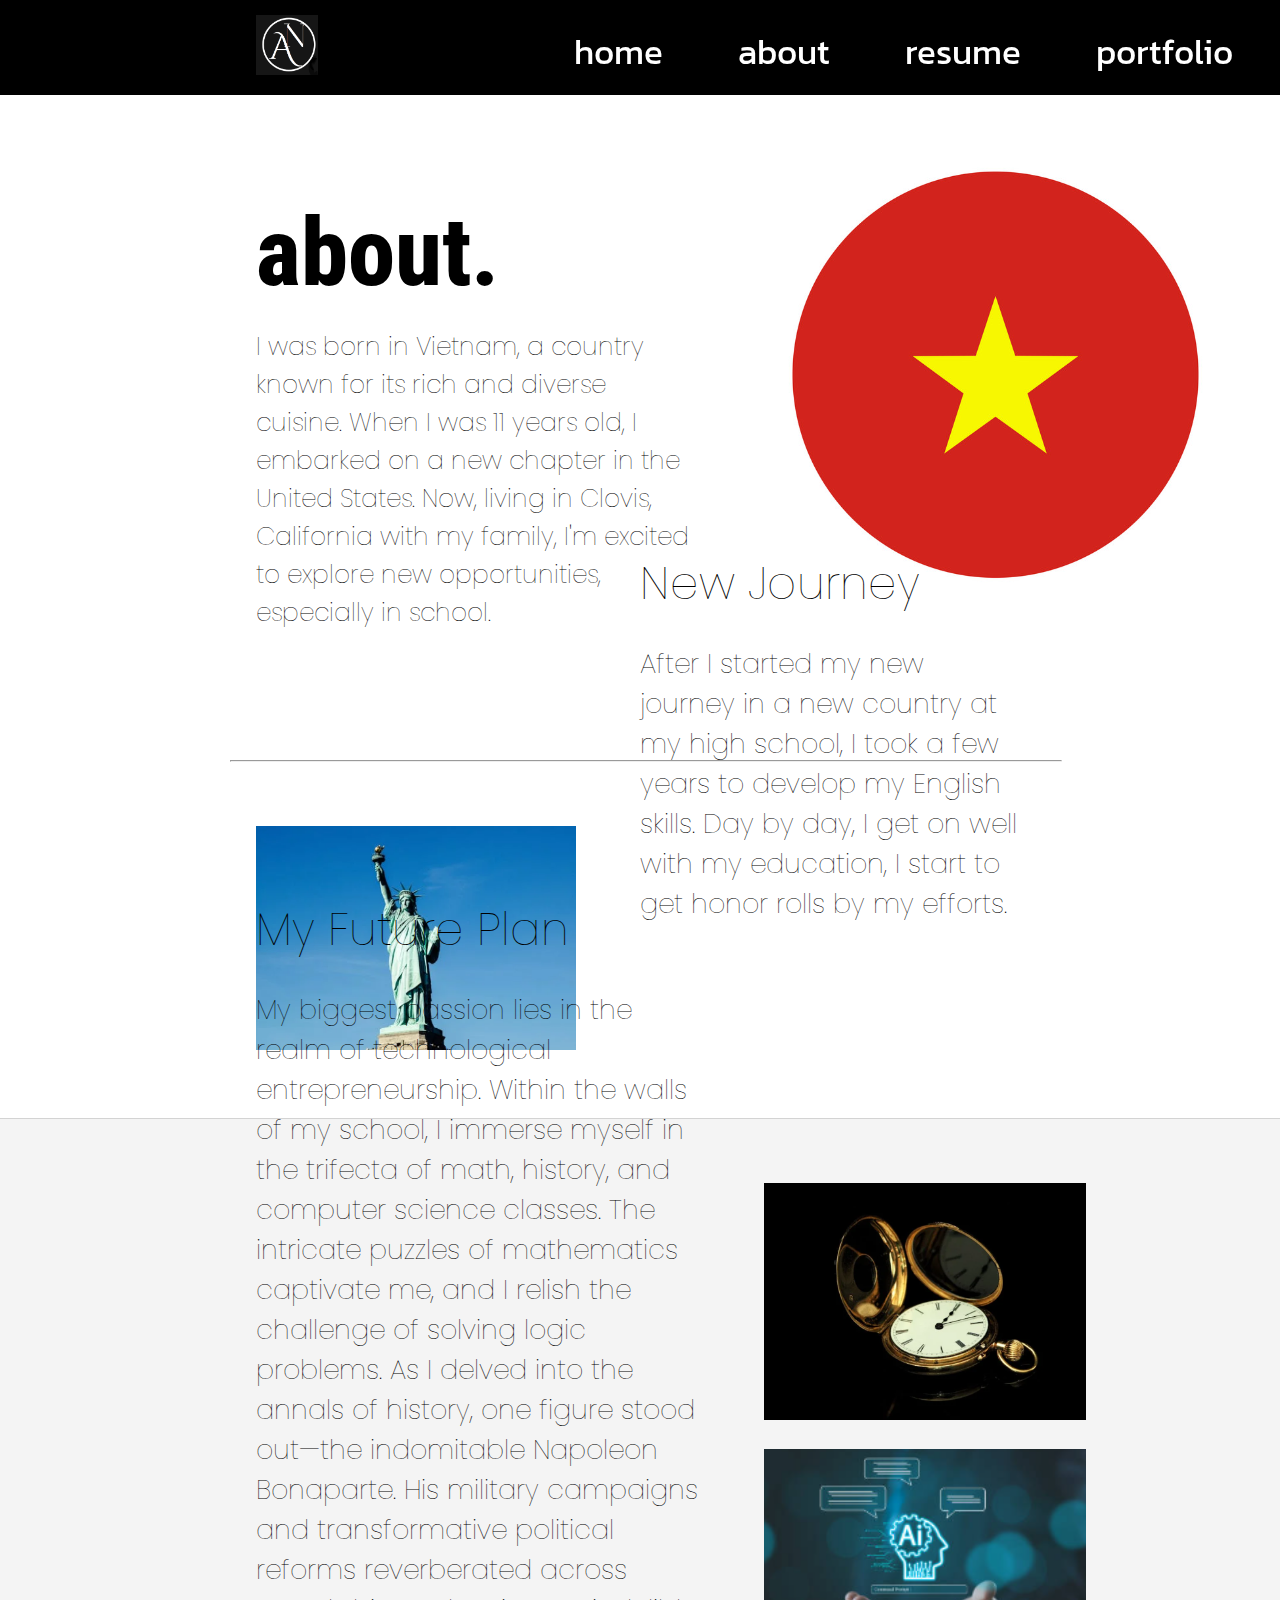
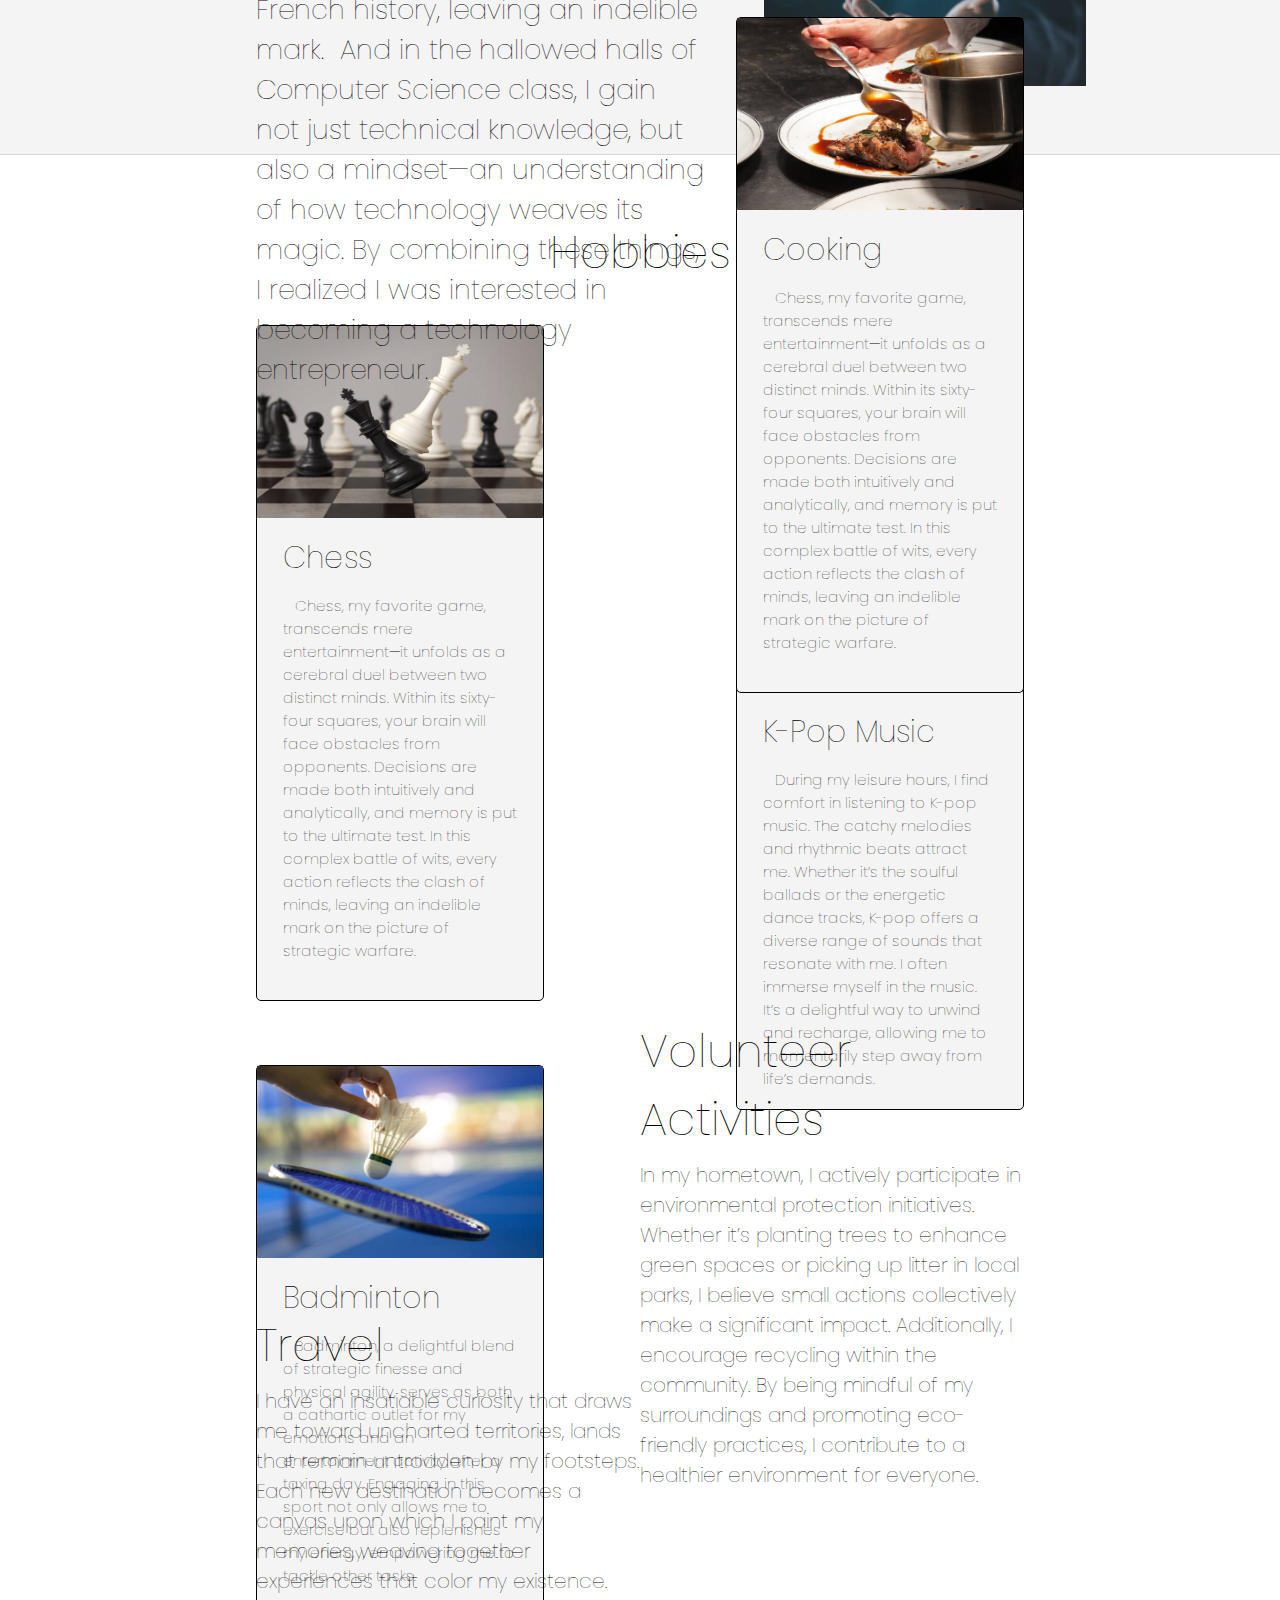
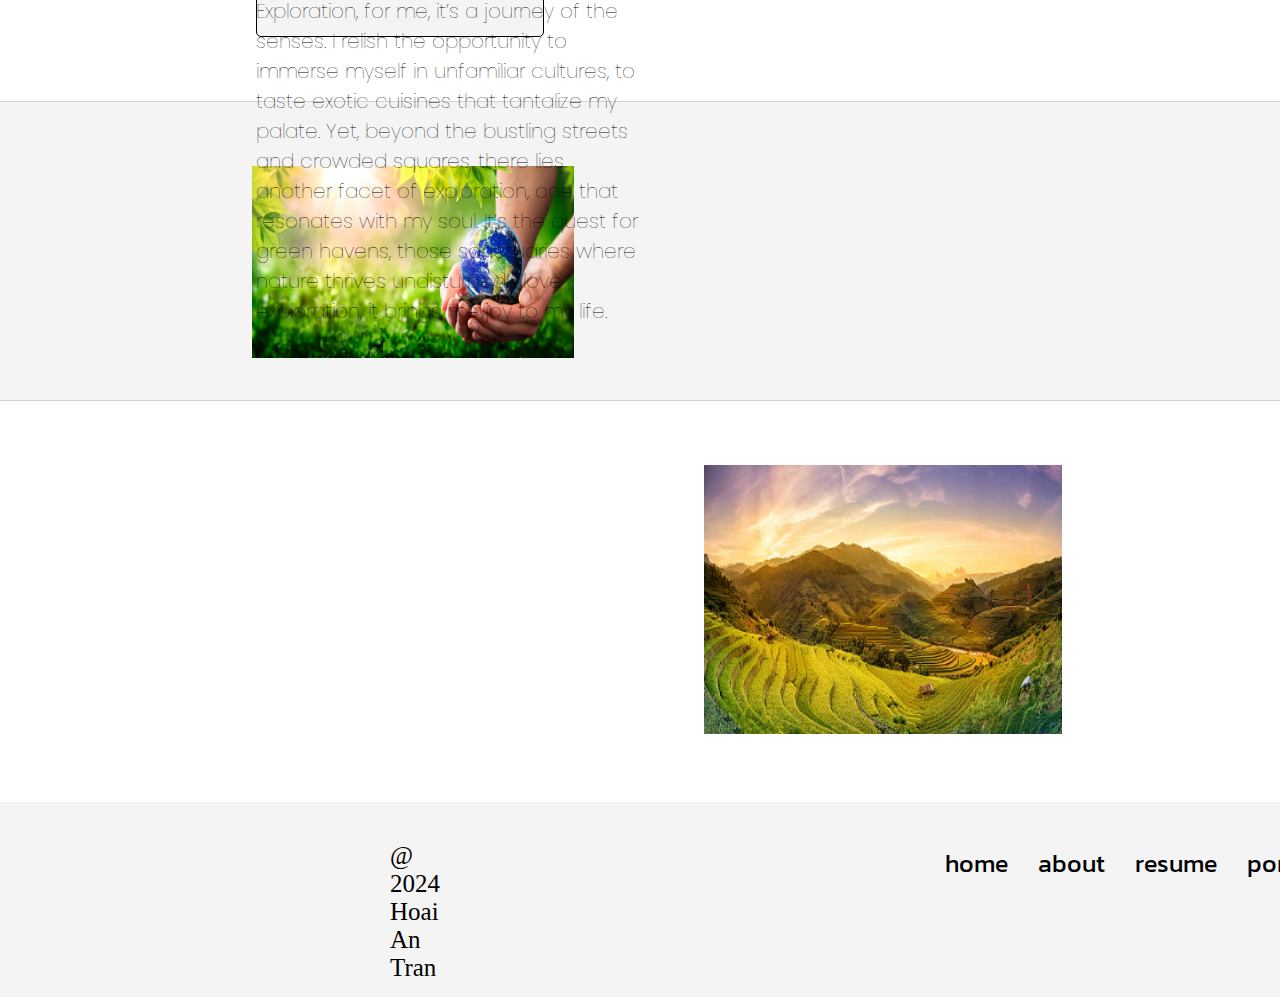
<file: about.html>
<!DOCTYPE html>
<html lang="en">

<head>
    <meta charset="UTF-8">
    <meta name="viewport" content="width=device-width, initial-scale=1.0">
    <title>about</title>
    <link rel="stylesheet" href="abo.css">
    <link rel="stylesheet" href="about.css">
    <script src="nav.js"></script>
</head>

<body>
    <nav>
        <img src="homw/logoan.png">
        <a href="home.html">home</a>
        <a href="about.html">about</a>
        <a href="resume.html">resume</a>
        <a href="portfolio.html">portfolio</a>
        <a href="contact.html" class="contact">contact</a>
        <img src="homw/navi.png" width="100px" alt="menu icon" id="menu" class="displayNone">
    </nav>
    <aside class="displayNone">
        <ul>
            <li class="asideItem"><a href="home.html" class="homeNav">Home</a></li>
            <li class="asideItem"><a href="about.html" class="homeNav">About me</a></li>
            <li class="asideItem"><a href="resume.html" class="homeNav">Resume</a></li>
            <li class="asideItem"><a href="portfolio.html" class="homeNav">Portfolio</a></li>
            <li class="asideItem"><a href="contact.html">Contact me</a></li>
        </ul>
    </aside>
    <div class="main">
        <div class="about" id="top">
            <section class="vietnam">
                <h1>about.</h1>
                <p>I was born in Vietnam, a country known for its rich and diverse cuisine. When I was 11 years old, I
                    embarked
                    on a new chapter in the United States. Now, living in Clovis, California with my family, I'm excited to
                    explore new opportunities, especially in school.</p>
            </section>
            <img src="homw/namflag.png">
        </div>
        <section class="first">
            <hr>
        </section>
        <div class="america">
            <img src="homw/freedomabout.png">
            <section class="ame">
                <h2>New Journey</h2>
                <p>After I started my new journey in a new country at my high school, I took a few years to develop my
                    English
                    skills. Day by day, I get on well with my education, I start to get honor rolls by my efforts.</p>
            </section>
        </div>
        <div class="passion">
            <section class="pass">
                <h2>My Future Plan</h2>
                <p>My biggest passion lies in the realm of technological entrepreneurship. Within the walls of my school, I
                    immerse myself in the trifecta of math, history, and computer science classes. The intricate puzzles of
                    mathematics captivate me, and I relish the challenge of solving logic problems. As I delved into the
                    annals
                    of history, one figure stood out—the indomitable Napoleon Bonaparte. His military campaigns and
                    transformative political reforms reverberated across French history, leaving an indelible mark.  And in
                    the
                    hallowed halls of Computer Science class, I gain not just technical knowledge, but also a mindset—an
                    understanding of how technology weaves its magic. By combining these things, I realized I was interested
                    in
                    becoming a technology entrepreneur.</p>
            </section>
            <section class="watch">
                <img src="homw/watchabout.png">
            </section>
            <section class="aii">
                <img src="homw/AIvshuman about.png">
            </section>
        </div>
        <div class="hobbies">
            <h2>Hobbies</h2>
            <section class="chess">
                <img src="homw/chessabout.png">
                <h3>Chess</h3>
                <p>Chess, my favorite game, transcends mere entertainment—it unfolds as a cerebral duel between two distinct
                    minds. Within its sixty-four squares, your brain will face obstacles from opponents. Decisions are made
                    both intuitively and analytically, and memory is put to the ultimate test. In this complex battle of
                    wits, every action reflects the clash of minds, leaving an indelible mark on the picture of strategic
                    warfare.</p>
            </section>
            <section class="badminton">
                <img src="homw/badmontonabout.png">
                <h3>Badminton</h3>
                <p>Badminton, a delightful blend of strategic finesse and physical agility, serves as both a cathartic
                    outlet for my emotions and an entertainment activity after a taxing day. Engaging in this sport not only
                    allows me to exercise but also replenishes my energy, empowering me to tackle other tasks.</p>
            </section>
            <section class="music">
                <img src="homw/kpop.png">
                <h3>K-Pop Music</h3>
                <p>During my leisure hours, I find comfort in listening to K-pop music. The catchy melodies and rhythmic
                    beats attract me. Whether it’s the soulful ballads or the energetic dance tracks, K-pop offers a diverse
                    range of sounds that resonate with me. I often immerse myself in the music. It’s a delightful way to
                    unwind and recharge, allowing me to momentarily step away from life’s demands.</p>
            </section>
            <section class="cooking">
                <img src="homw/cookingabout.png">
                <h3>Cooking</h3>
                <p>Chess, my favorite game, transcends mere entertainment—it unfolds as a cerebral duel between two distinct
                    minds. Within its sixty-four squares, your brain will face obstacles from opponents. Decisions are made
                    both intuitively and analytically, and memory is put to the ultimate test. In this complex battle of
                    wits, every action reflects the clash of minds, leaving an indelible mark on the picture of strategic
                    warfare.</p>
            </section>
        </div>
        <div class="volunteer">
            <img src="homw/environment.png">
            <section class="part">
                <h2>Volunteer Activities</h2>
                <p>In my hometown, I actively participate in environmental protection initiatives. Whether it’s planting trees
                to enhance green spaces or picking up litter in local parks, I believe small actions collectively make a
                significant impact. Additionally, I encourage recycling within the community. By being mindful of my
                surroundings and promoting eco-friendly practices, I contribute to a healthier environment for everyone.</p>
            </section>
        </div>
        <div class="travel">
            <section class="exper">
                <h2>Travel</h2>
                <p>I have an insatiable curiosity that draws me toward uncharted territories, lands that remain untrodden by my
                footsteps. Each new destination becomes a canvas upon which I paint my memories, weaving together
                experiences that color my existence. Exploration, for me, it’s a journey of the senses. I relish the
                opportunity to immerse myself in unfamiliar cultures, to taste exotic cuisines that tantalize my palate.
                Yet, beyond the bustling streets and crowded squares, there lies another facet of exploration, one that
                resonates with my soul. It’s the quest for green havens, those sanctuaries where nature thrives undisturbed.
                I love exploration, it brings me joy to my life.</p>
            </section>
            <img src="homw/travelabout.png">
        </div>
        <footer>
            <p>@ 2024 Hoai An Tran</p>
            <a href="home.html">home</a>
            <a href="about.html">about</a>
            <a href="resume.html">resume</a>
            <a href="portfolio.html">portfolio</a>
            <a href="contact.html">contact</a>
        </footer>
    </div>
</body>

</html>
</file>
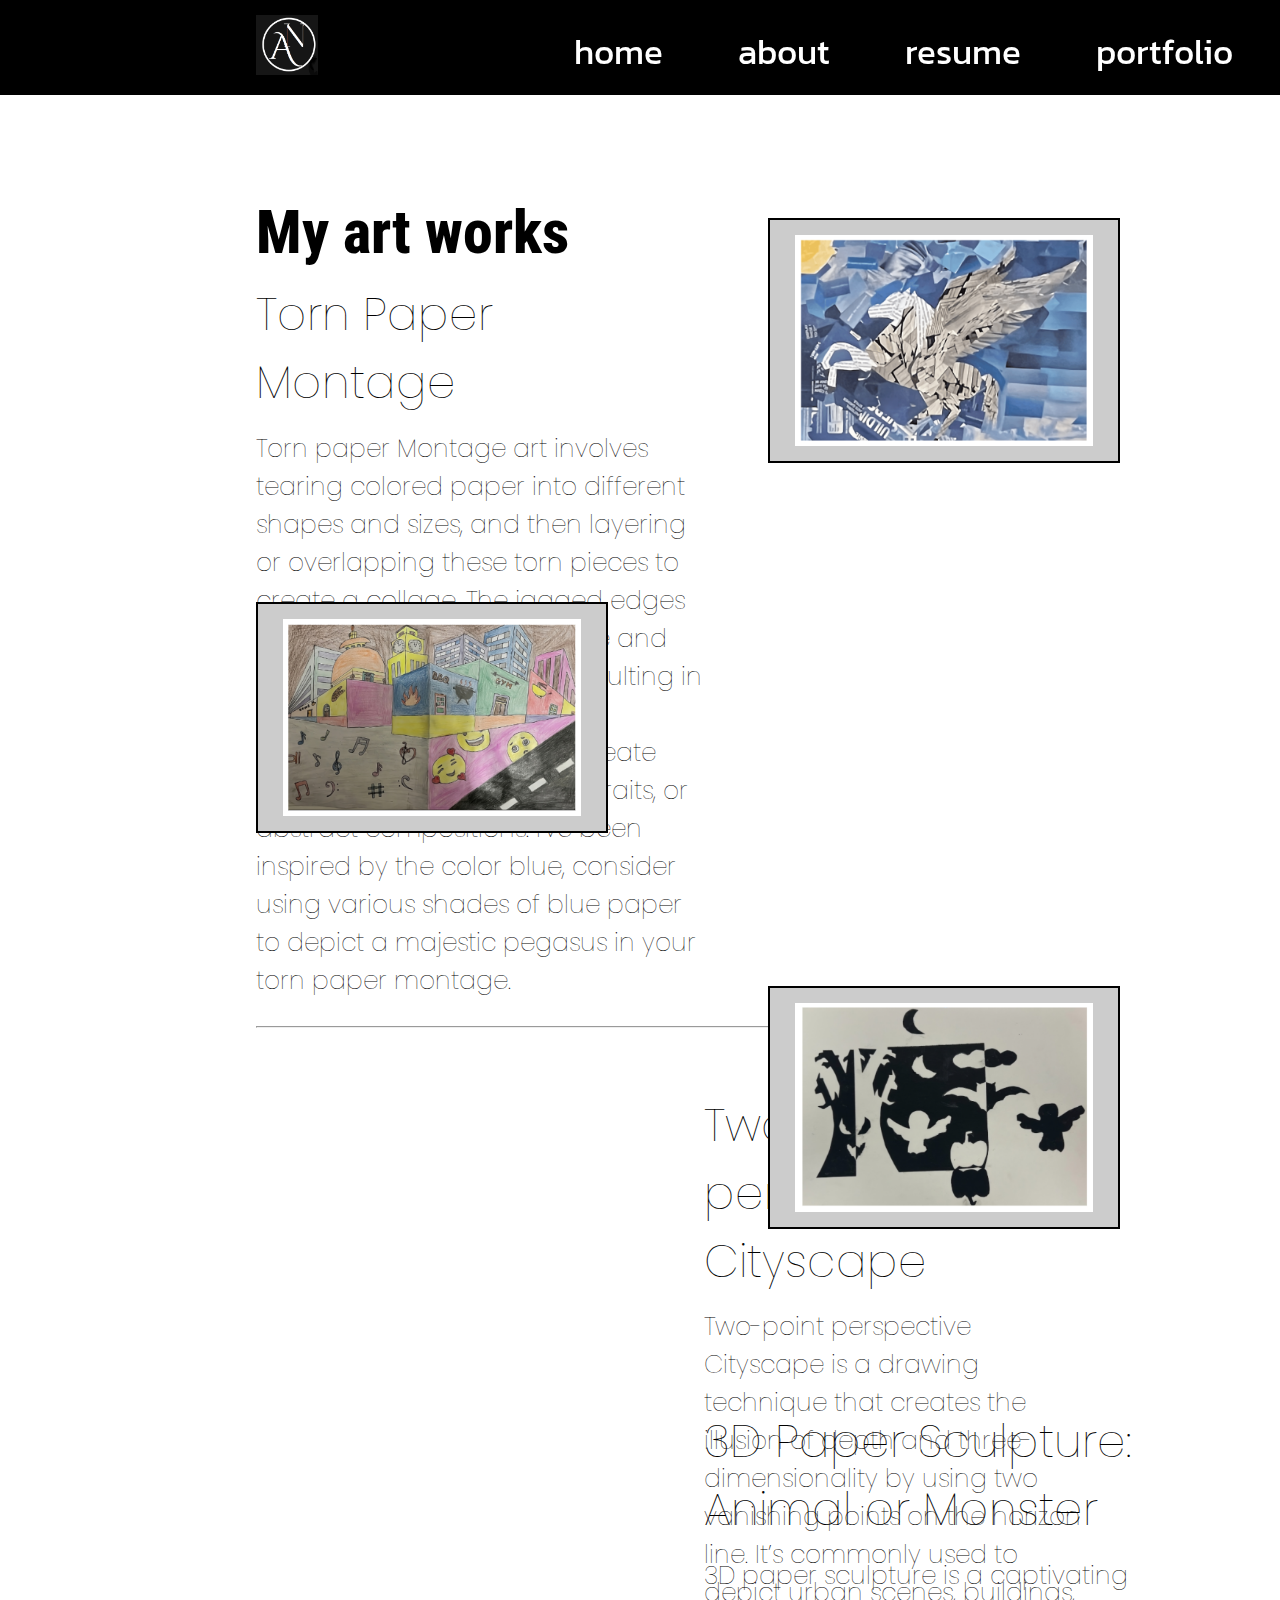
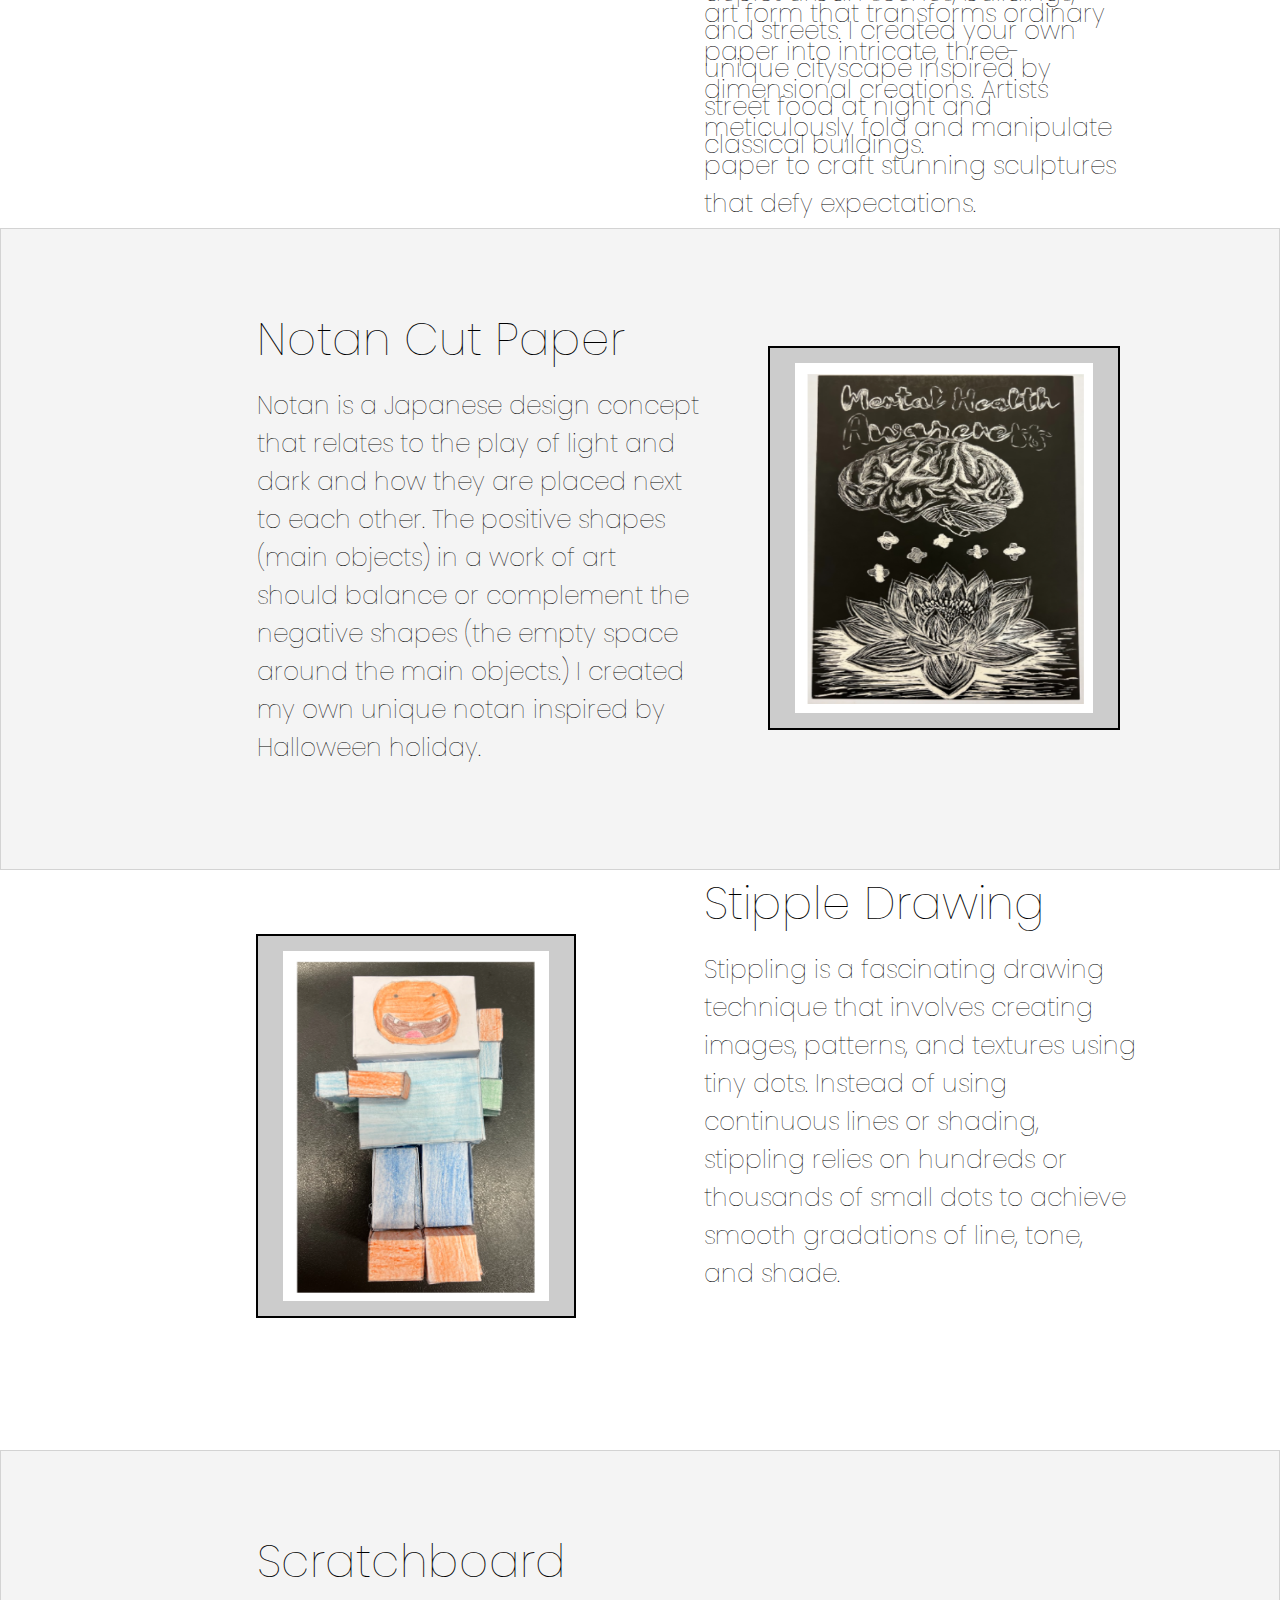
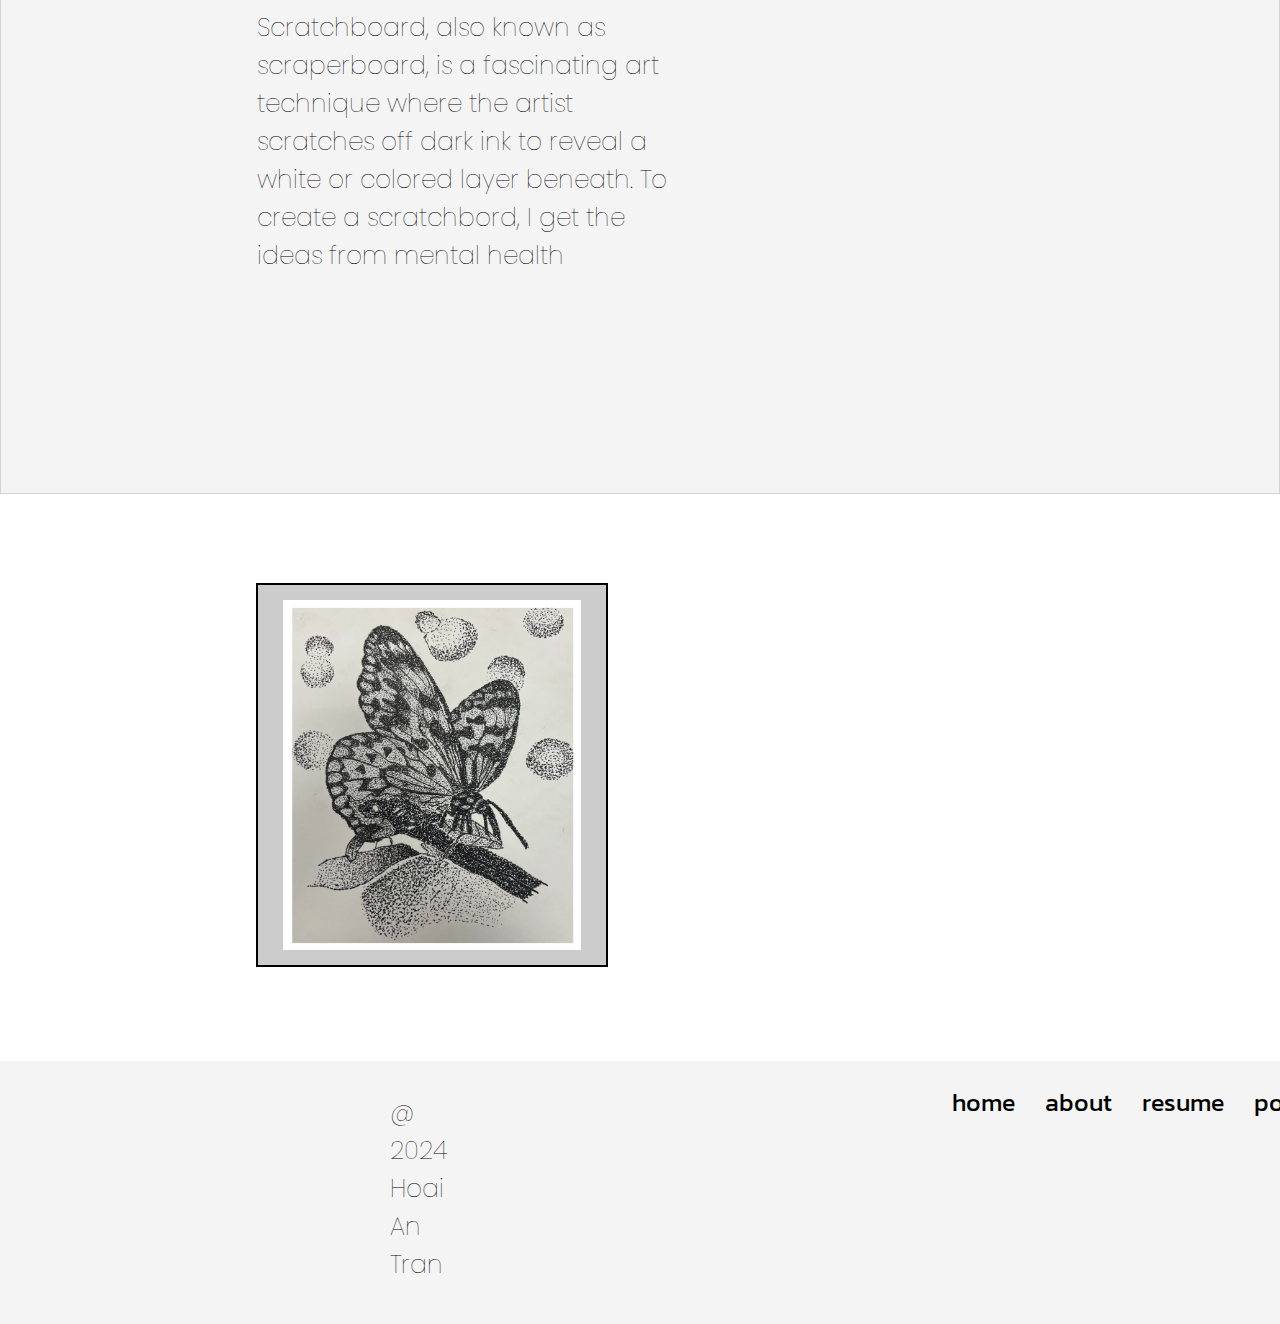
<file: art.html>
<!DOCTYPE html>
<html lang="en">

<head>
    <meta charset="UTF-8">
    <meta name="viewport" content="width=device-width, initial-scale=1.0">
    <title>Arts</title>
    <link rel="stylesheet" href="art.css">
    <script src="nav.js"></script>
</head>

<body>
    <nav>
        <img src="homw/logoan.png">
        <a href="home.html">home</a>
        <a href="about.html">about</a>
        <a href="resume.html">resume</a>
        <a href="portfolio.html">portfolio</a>
        <a href="contact.html" class="contact">contact</a>
        <img src="homw/navi.png" width="100px" alt="menu icon" id="menu" class="displayNone">
    </nav>
    <aside class="displayNone">
        <ul>
            <li class="asideItem"><a href="home.html" class="homeNav">Home</a></li>
            <li class="asideItem"><a href="about.html" class="homeNav">About me</a></li>
            <li class="asideItem"><a href="resume.html" class="homeNav">Resume</a></li>
            <li class="asideItem"><a href="portfolio.html" class="homeNav">Portfolio</a></li>
            <li class="asideItem"><a href="contact.html">Contact me</a></li>
        </ul>
    </aside>
    <div class="main">
        <section class="intro">
            <section class="first">
                <h1>My art works</h1>
                <h2>Torn Paper Montage</h2>
                <p>Torn paper Montage art involves tearing colored paper into different shapes and sizes, and then layering
                    or overlapping these torn pieces to create a collage. The jagged edges of the torn paper add texture and
                    movement to the artwork, resulting in interesting visual effects. This technique can be used to create
                    realistic images, such as portraits, or abstract compositions. I've been inspired by the color blue,
                    consider using various shades of blue paper to depict a majestic pegasus in your torn paper montage.
                </p>
                <img src="homw/pegasus.png">
                <hr>
            </section>
            <section class="second">
                <img src="homw/streetportfolio.png">
                <section>
                    <h2>Two-point perspective Cityscape</h2>
                    <p>Two-point perspective Cityscape is a drawing technique that creates the illusion of depth and
                    three-dimensionality by using two vanishing points on the horizon line. It’s commonly used to depict
                    urban scenes, buildings, and streets. I created your own unique cityscape inspired by street food at
                    night and classical buildings.</p>
                </section>
            </section>
            <section class="thirds">
                <section>
                    <h2>Notan Cut Paper</h2>
                    <p>Notan is a Japanese design concept that relates to the play of light and dark and how they are placed
                    next to each other. The positive shapes (main objects) in a work of art should balance or complement the
                    negative shapes (the empty space around the main objects.) I created my own unique notan inspired by
                    Halloween holiday.
                    </p>
                </section>
                <img src="homw/halloweenportfolio.png">
            </section>
            <section class="fourth">
                <img src="homw/finportfolio.png">
                <section>
                    <h2>3D Paper Sculpture: Animal or Monster</h2>
                    <p>3D paper sculpture is a captivating art form that transforms ordinary paper into intricate,
                        three-dimensional creations. Artists meticulously fold and manipulate paper to craft stunning sculptures
                        that defy expectations. </p>
                </section>
            </section>
            <section class="fifth">
                <section>
                    <h2>Scratchboard</h2>
                    <p>Scratchboard, also known as scraperboard, is a fascinating art technique where the artist scratches off
                        dark ink to reveal a white or colored layer beneath. To create a scratchbord, I get the ideas from
                        mental health</p>
                </section>
                <img src="homw/mentalportfolio.png">
            </section>
            <section class="sixth">
                <img src="homw/butt.png">
                <section>
                    <h2>Stipple Drawing</h2>
                    <p>Stippling is a fascinating drawing technique that involves creating images, patterns, and textures using
                    tiny dots. Instead of using continuous lines or shading, stippling relies on hundreds or thousands of
                    small dots to achieve smooth gradations of line, tone, and shade.</p>
                </section>
            </section>
        </section>
        <footer>
            <p>@ 2024 Hoai An Tran</p>
            <a href="home.html">home</a>
            <a href="about.html">about</a>
            <a href="resume.html">resume</a>
            <a href="portfolio.html">portfolio</a>
            <a href="contact.html">contact</a>
        </footer>
    </div>
</body>

</html>
</file>
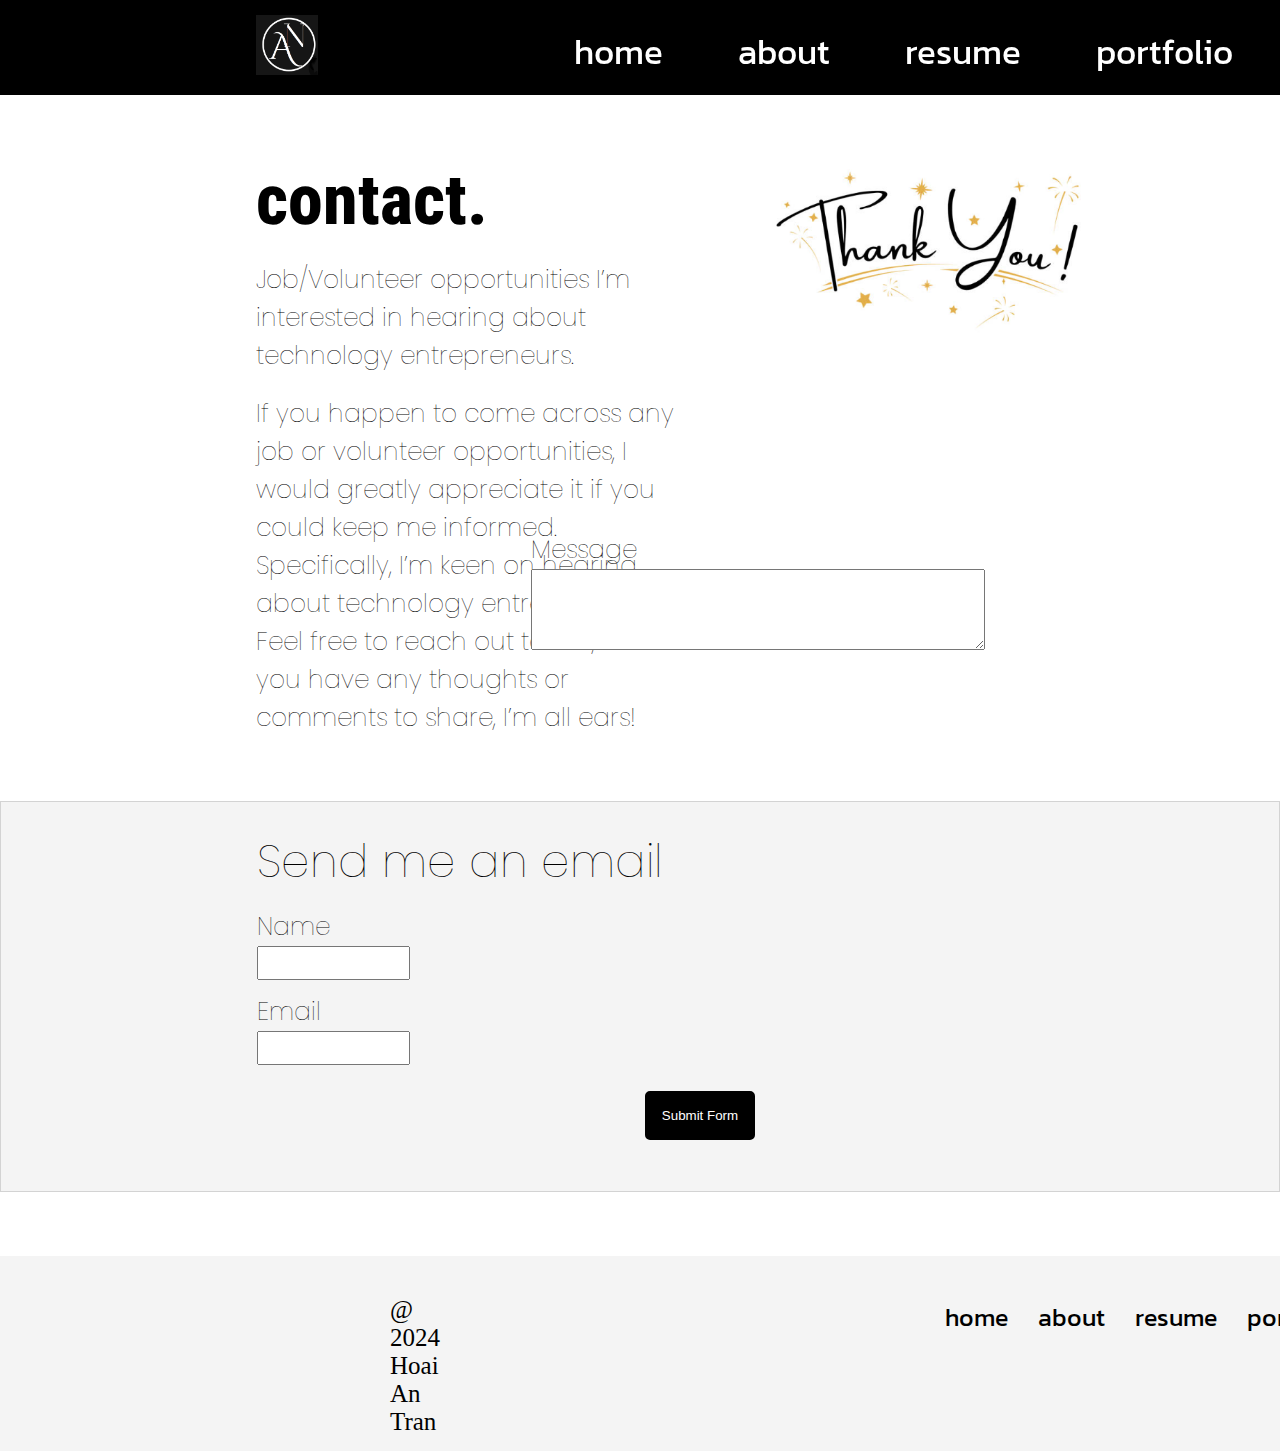
<file: contact.html>
<!DOCTYPE html>
<html lang="en">

<head>
    <meta charset="UTF-8">
    <meta name="viewport" content="width=device-width, initial-scale=1.0">
    <title>Contact</title>
    <link rel="stylesheet" href="contact.css">
    <script src="https://web3forms.com/client/script.js" async defer></script>
    <script src="contact.js"></script>
    <script src="nav.js"></script>
</head>

<body>
    <nav>
        <img src="homw/logoan.png">
        <a href="home.html">home</a>
        <a href="about.html">about</a>
        <a href="resume.html">resume</a>
        <a href="portfolio.html">portfolio</a>
        <a href="contact.html" class="contact">contact</a>
        <img src="homw/navi.png" width="100px" alt="menu icon" id="menu" class="displayNone">
    </nav>
    <aside class="displayNone">
        <ul>
            <li class="asideItem"><a href="home.html" class="homeNav">Home</a></li>
            <li class="asideItem"><a href="about.html" class="homeNav">About me</a></li>
            <li class="asideItem"><a href="resume.html" class="homeNav">Resume</a></li>
            <li class="asideItem"><a href="portfolio.html" class="homeNav">Portfolio</a></li>
            <li class="asideItem"><a href="contact.html">Contact me</a></li>
        </ul>
    </aside>
    <div class="main">
        <section class="intro">
            <h1 id="top">contact.</h1>
            <div class="para">
                <p>Job/Volunteer opportunities I’m interested in hearing about technology entrepreneurs.</p>
            </div>
            <div class="graph">
                If you happen to come across any job or volunteer opportunities, I would greatly appreciate it if you could keep
                me informed. Specifically, I’m keen on hearing about technology entrepreneurs. Feel free to reach out to me, or
                if you have any thoughts or comments to share, I’m all ears!
            </div>
            <img src="homw/note.png" width="25%">
        </section>
        <div class="contact">
            <h2>Send me an email</h2>
           <section class="tact">
            <form action="https://api.web3forms.com/submit" method="POST">
    
                <!-- Replace with your Access Key -->
                <input type="hidden" name="access_key" value="6f39d835-60e9-42b4-8beb-c9f654f93967">
            
                <label for="name">Name</label>
                <input type="text" class="name" name="name" required>
                <label for="email">Email</label>
                <input type="email" class="email" name="email" required>
                <section class="mee">
                    <label for="message">Message</label>
                    <textarea name="message" class="message" required></textarea>
                </section>
            
                <!-- hCaptcha Spam Protection -->
                <div class="h-captcha" data-captcha="true"></div>
            
                <button type="submit">Submit Form</button>
            
            </form>
            <!-- Required for hCaptcha -->
            
           </section>
        </div> 
        <footer>
            <p>@ 2024 Hoai An Tran</p>
            <a href="home.html">home</a>
            <a href="about.html">about</a>
            <a href="resume.html">resume</a>
            <a href="portfolio.html">portfolio</a>
            <a href="contact.html">contact</a>
        </footer>
    </div>
</body>
</html>
</file>
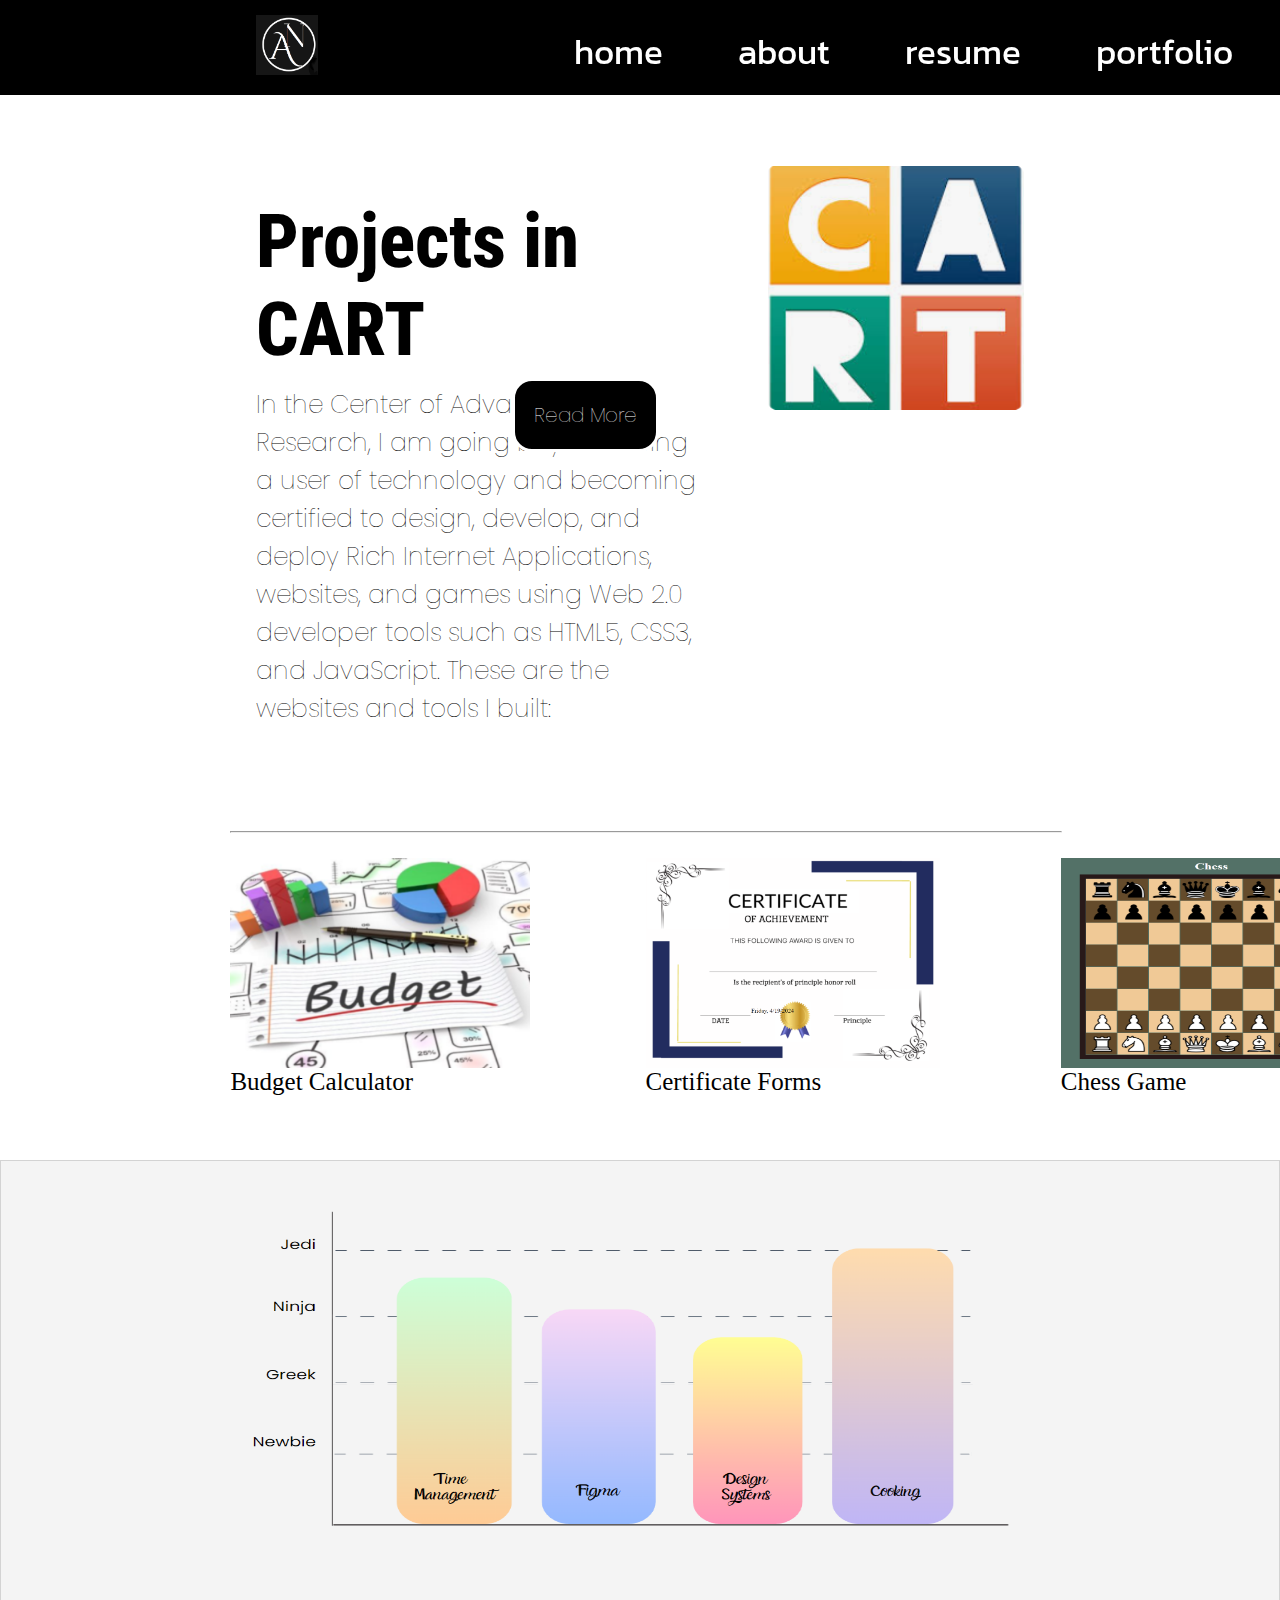
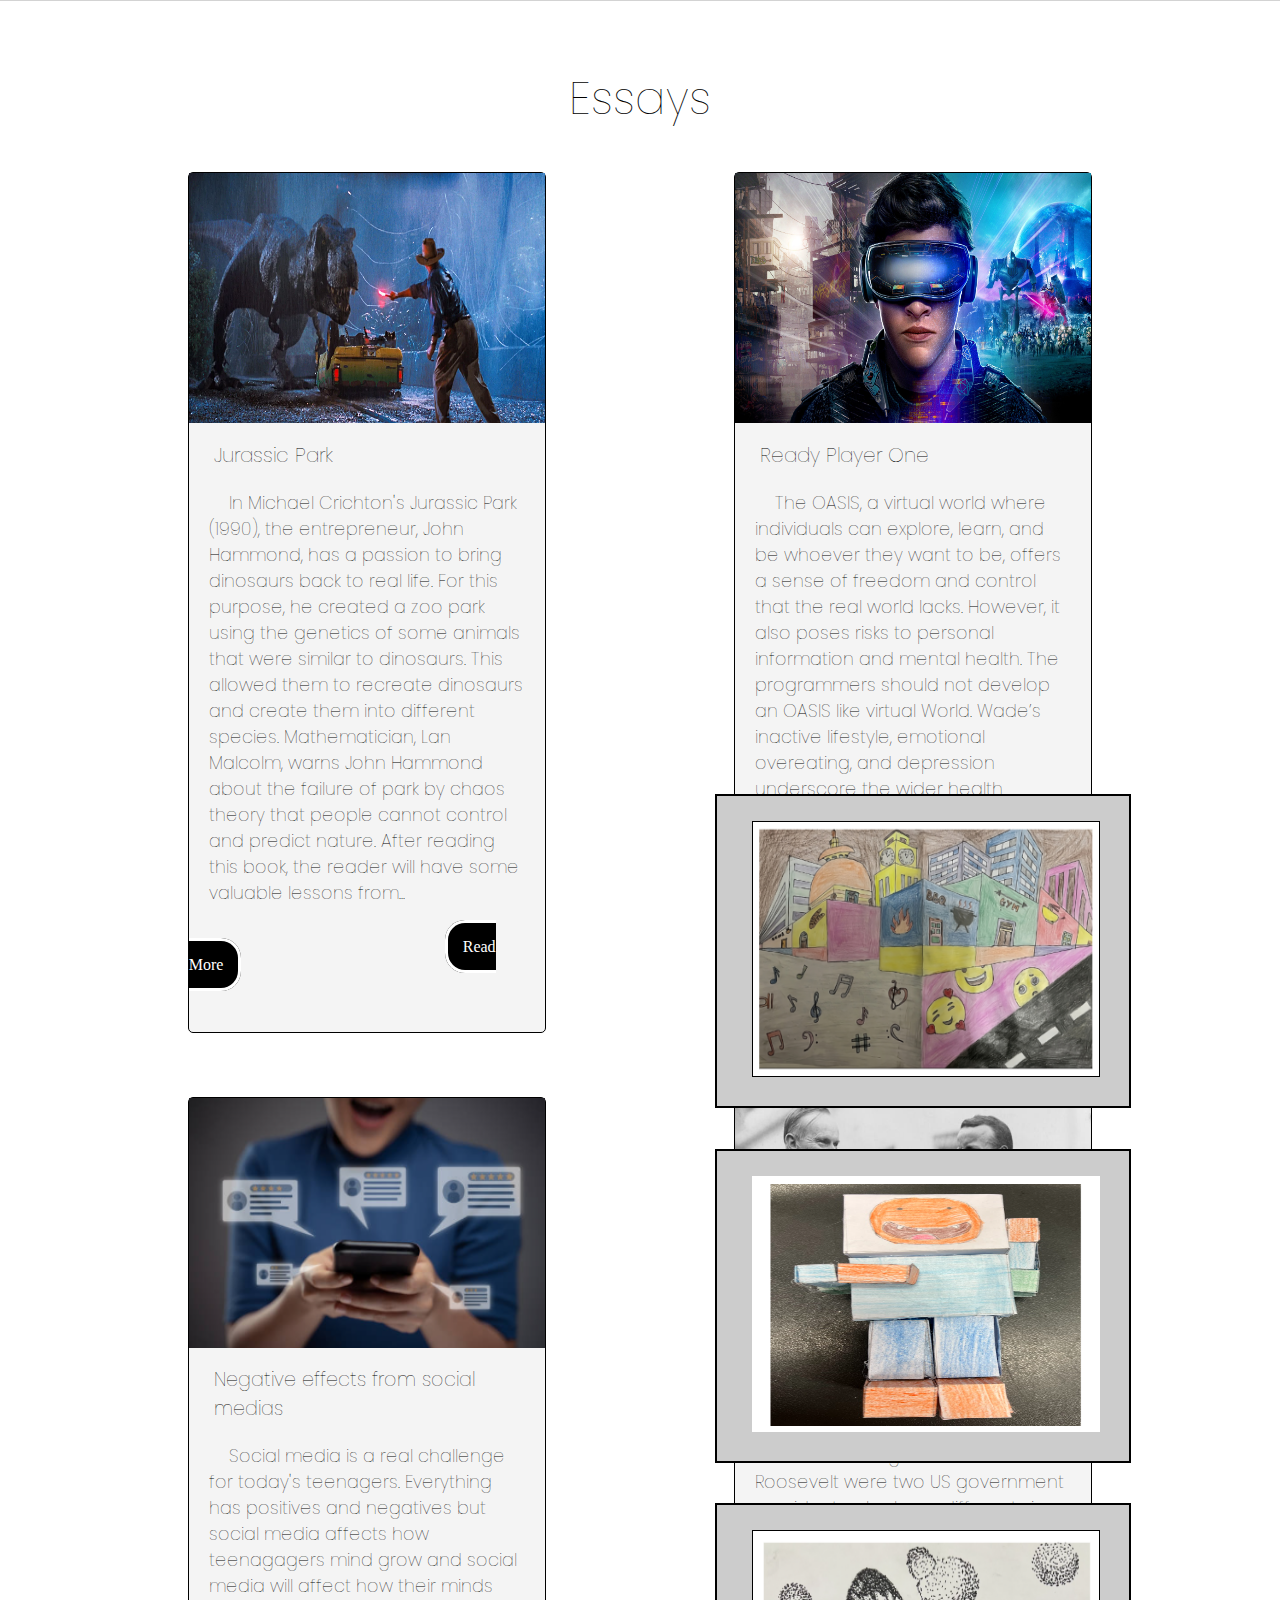
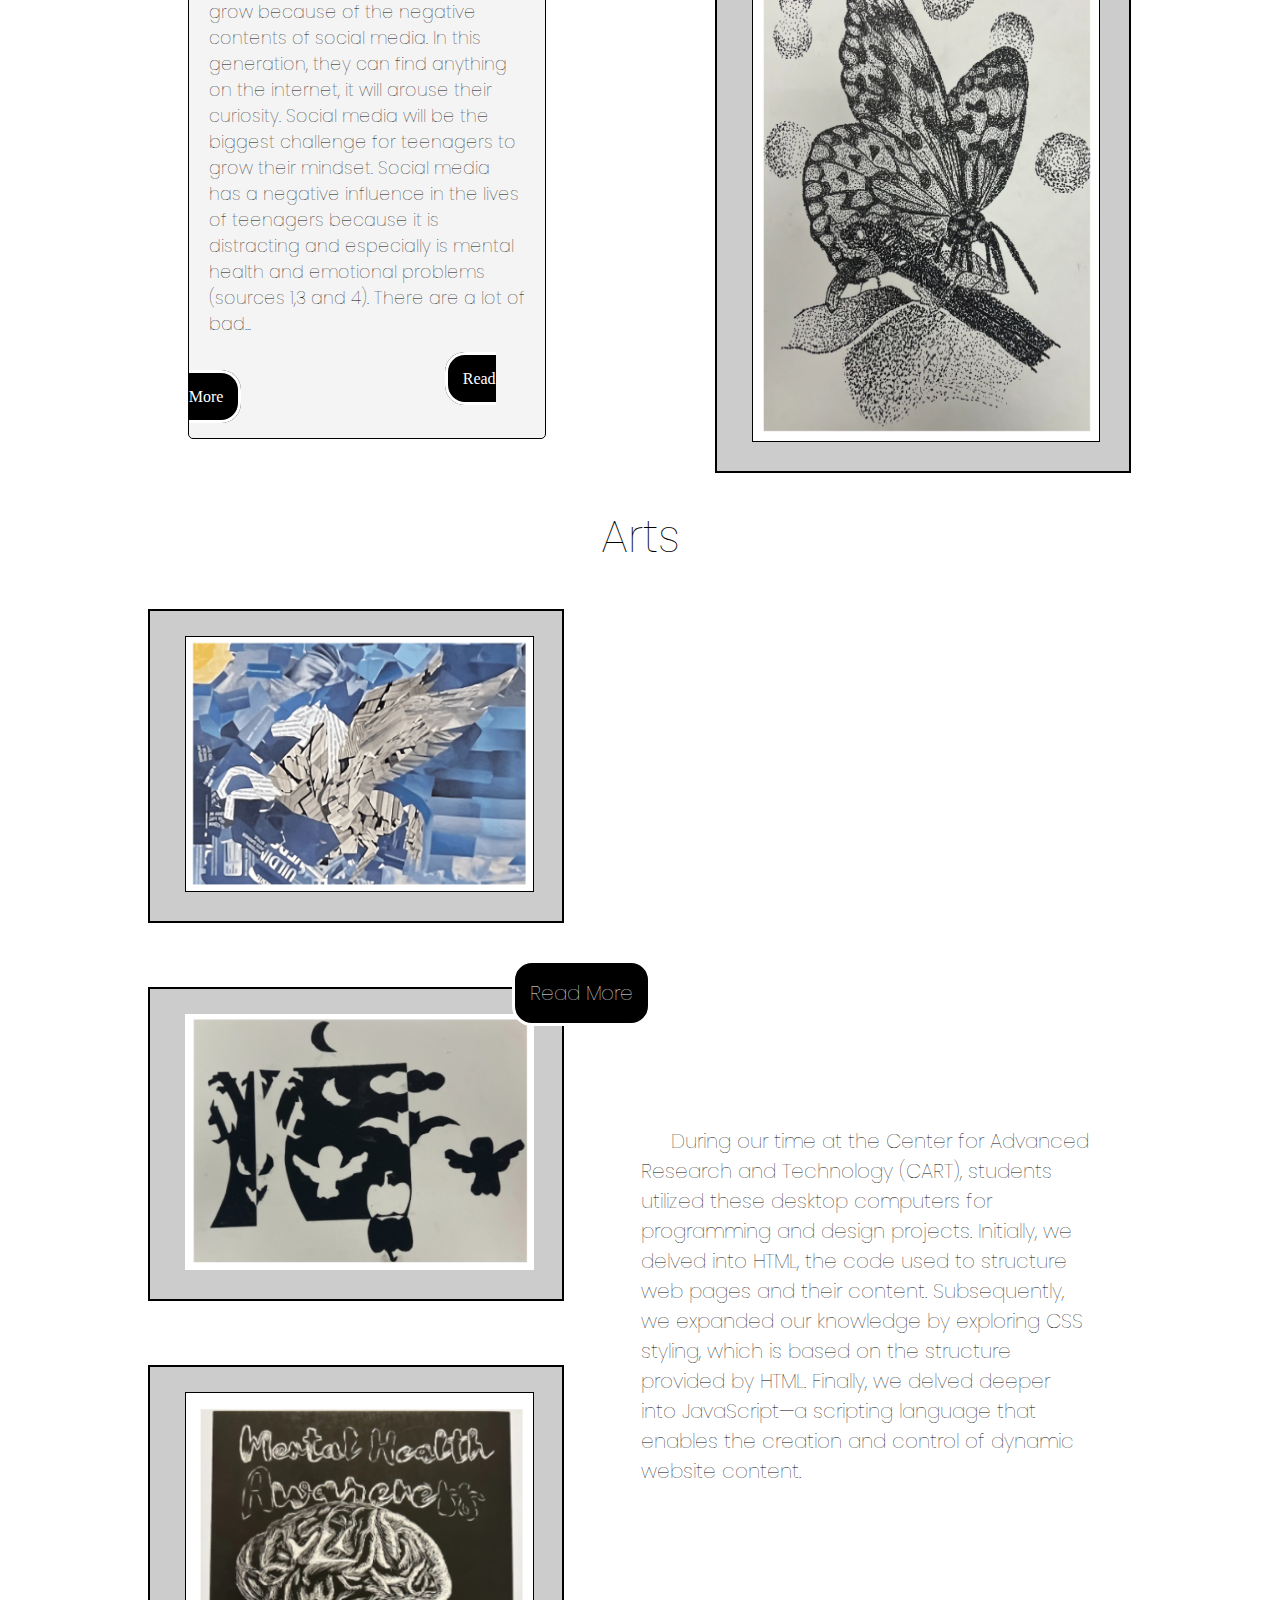
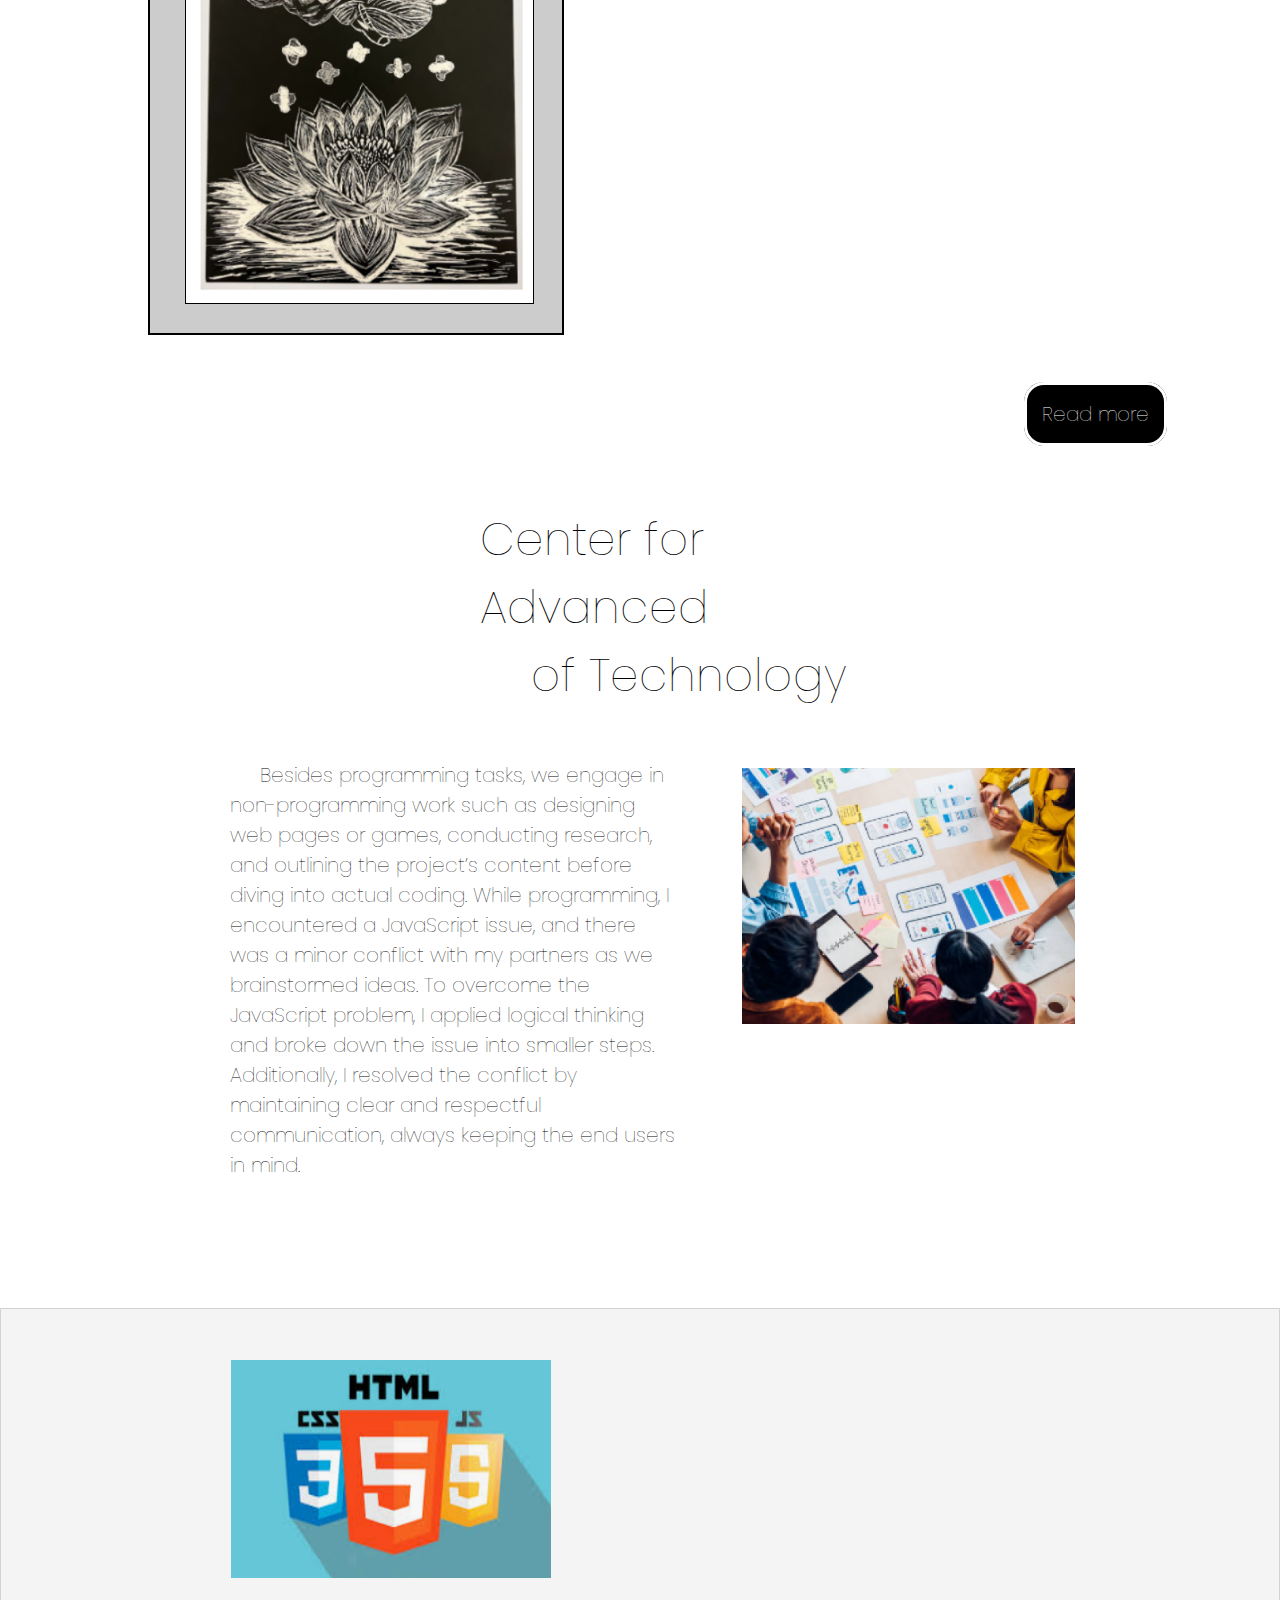
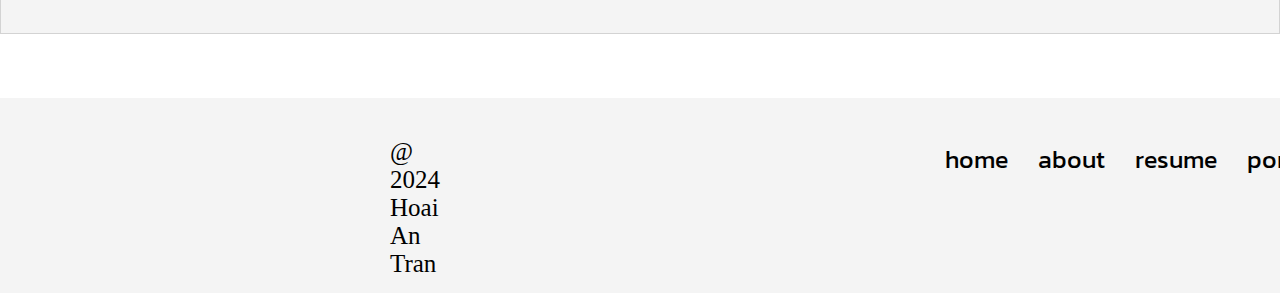
<file: portfolio.html>
<!DOCTYPE html>
<html lang="en">

<head>
    <meta charset="UTF-8">
    <meta name="viewport" content="width=device-width, initial-scale=1.0">
    <title>Portfolio</title>
    <link rel="stylesheet" href="portfolio.css">
    <script src="nav.js"></script>
</head>

<body>
    <nav>
        <img src="homw/logoan.png">
        <a href="home.html">home</a>
        <a href="about.html">about</a>
        <a href="resume.html">resume</a>
        <a href="portfolio.html">portfolio</a>
        <a href="contact.html" class="contact">contact</a>
        <img src="homw/navi.png" width="100px" alt="menu icon" id="menu" class="displayNone">
    </nav>
    <aside class="displayNone">
        <ul>
            <li class="asideItem"><a href="home.html" class="homeNav">Home</a></li>
            <li class="asideItem"><a href="about.html" class="homeNav">About me</a></li>
            <li class="asideItem"><a href="resume.html" class="homeNav">Resume</a></li>
            <li class="asideItem"><a href="portfolio.html" class="homeNav">Portfolio</a></li>
            <li class="asideItem"><a href="contact.html">Contact me</a></li>
        </ul>
    </aside>
    <div class="main">
        <section class="first" id="top">
            <section class="inside">
                <h1> Projects in CART</h1>
                <p>In the Center of Advanced for Research, I am going beyond being a user of technology and
                becoming certified to design, develop, and deploy Rich Internet Applications, websites, and games using Web
                2.0 developer tools such as HTML5, CSS3, and JavaScript. These are the websites and tools I built:</p>
                <a href="project.html">Read More</a>
            </section>
            <img src="homw/cartlogo.png">
            <hr>
        </section>
        <section class="website">
            <section class="budget">
                <img src="homw/calculator.png">
                <a href="https://adorable-rabanadas-6763c9.netlify.app/">Budget Calculator</a>
            </section>
            <section class="dinosaur">
                <img src="homw/certificate.png">
                <a href="https://creative-bunny-527f28.netlify.app/">Certificate Forms</a>
            </section>
            <section class="chess">
                <img src="homw/chessport.png">
                <a href="https://chess-project-hoai-gavin.netlify.app/">Chess Game</a>
            </section>
        </section>
        <section class="image">
            <img src="homw/barchart.png">
        </section>
        <div class="essay">
            <h2>Essays</h2>
            <section class="third">
                <section class="park">
                    <img src="homw/park.png" width="100%" height="250vw">
                    <h3>Jurassic Park</h3>
                    <p>In Michael Crichton's Jurassic Park (1990), the entrepreneur, John Hammond, has a passion to bring
                        dinosaurs back to real life. For this purpose, he created a zoo park using the genetics of some animals
                        that were similar to dinosaurs. This allowed them to recreate dinosaurs and create them into different
                        species. Mathematician, Lan Malcolm, warns John Hammond about the failure of park by chaos theory that
                        people cannot control and predict nature. After reading this book, the reader will have some valuable
                        lessons from...</p>
                    <a href="essay/jurassicpark.pdf">Read More</a>
                </section>
                <section class="player">
                    <img src="homw/player.png" width="100%" height="250vw">
                    <h3>Ready Player One</h3>
                    <p>The OASIS, a virtual world where individuals can explore, learn, and be whoever they want to be, offers a sense
                        of freedom and control that the real world lacks. However, it also poses risks to personal information and
                        mental health. The programmers should not develop an OASIS like virtual World. Wade’s inactive lifestyle,
                        emotional overeating, and depression underscore the wider health hazards linked to deep immersion, interpersonal
                        connections resulting from virtual world addiction, and the lack of security for student information within the
                        virtual...</p>
                    <a href="essay/readyplayerone.pdf">Read More</a>
                </section>
            </section>
            <section class="second">
                <section class="social">
                    <img src="homw/media.png" width="100%" height="250vw">
    
                    <h3>Negative effects from social medias</h3>
                    <p>Social media is a real challenge for today's teenagers. Everything has positives and negatives but social media
                        affects how teenagagers mind grow and social media will affect how their minds grow because of the negative
                        contents of social media. In this generation, they can find anything on the internet, it will arouse their
                        curiosity. Social media will be the biggest challenge for teenagers to grow their mindset. Social media has a
                        negative influence in the lives of teenagers because it is distracting and especially is mental health and
                        emotional problems (sources 1,3 and 4). There are a lot of bad...</p>
                    <a href="essay/media.pdf">Read More</a>
                </section>
                <section class="logic">
                    <img src="homw/president.png" width="100%" height="250vw">
                    <h3> Calvin Coolidge and Theodore Roosevelt</h3>
                    <p>
                        Calvin Coolidge and Theodore Roosevelt were two US government presidents who have different views of the role
                        of the Federal Government. As the world becomes more advanced, social problems increase, requiring policies
                        to be established, so there are many disagreements. According to President Coolidge's speech, he argued that
                        freedom organizers were people who fought to free themselves from the shackles of government policy.
                        Coolidge supported the growing effort to raise society's moral standards, but he cautioned people about the
                        need to understand...
                    </p>
                    <a href="essay/essaypresident.pdf">Read More</a>
                </section>
            </section>
        </div>
        <div class="arts">
            <h2>Arts</h2>
            <section class="tangle">
                <section class="horse">
                    <img src="homw/pegasus.png">
                </section>
                <section class="night">
                    <img src="homw/streetportfolio.png">
                </section>
            </section>
            <section class="square">
                <section class="halloween">
                    <img src="homw/halloweenportfolio.png">
                </section>
                <section class="mufin">
                    <img src="homw/finportfolio.png">
                </section>
            </section>
            <section class="long">
                <section class="aware">
                    <img src="homw/mentalportfolio.png">
                </section>
                <section class="butterfly">
                    <img src="homw/butt.png">
                </section>
            </section>
            <a href="art.html">Read more</a>
        </div>
        <div class="advanced">
            <h2>Center for Advanced</h2>
            <h3>of Technology</h3>
            <section class="tools">
                <p>Besides programming tasks, we engage in non-programming work such as designing web pages or games,
                    conducting research, and outlining the project’s content before diving into actual coding. While
                    programming, I encountered a JavaScript issue, and there was a minor conflict with my partners as we
                    brainstormed ideas. To overcome the JavaScript problem, I applied logical thinking and broke down the
                    issue into smaller steps. Additionally, I resolved the conflict by maintaining clear and respectful
                    communication, always keeping the end users in mind.</p>
                <a href="research.html">Read More</a>
                <img src="homw/wireframe.png">
            </section>
            <section class="program">
                <img src="homw/coding.png">
                <p>During our time at the Center for Advanced Research and Technology (CART), students utilized these
                    desktop computers for programming and design projects. Initially, we delved into HTML, the code used to
                    structure web pages and their content. Subsequently, we expanded our knowledge by exploring CSS styling,
                    which is based on the structure provided by HTML. Finally, we delved deeper into JavaScript—a scripting
                    language that enables the creation and control of dynamic website content.</p>
            </section>
        </div>
        <footer>
            <p>@ 2024 Hoai An Tran</p>
            <a href="home.html">home</a>
            <a href="about.html">about</a>
            <a href="resume.html">resume</a>
            <a href="portfolio.html">portfolio</a>
            <a href="contact.html">contact</a>
        </footer>
    </div>
</body>

</html>
</file>
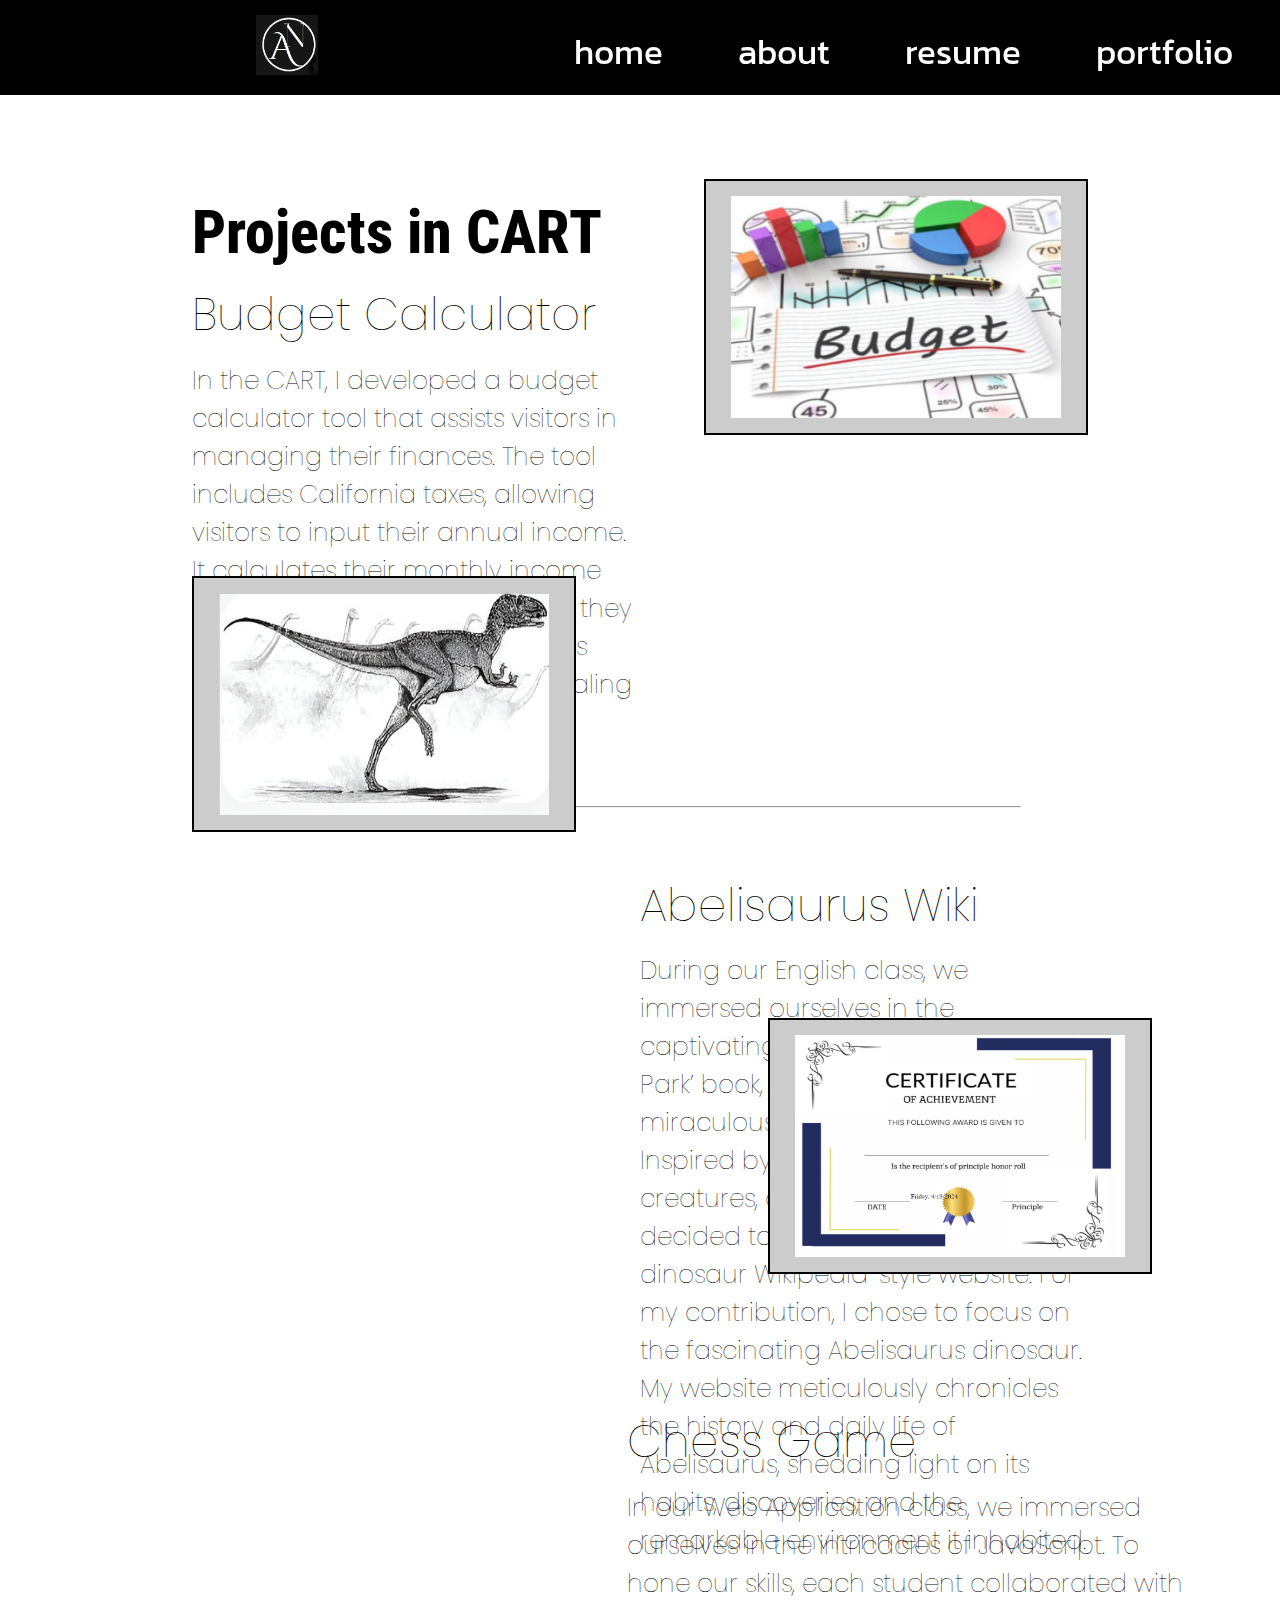
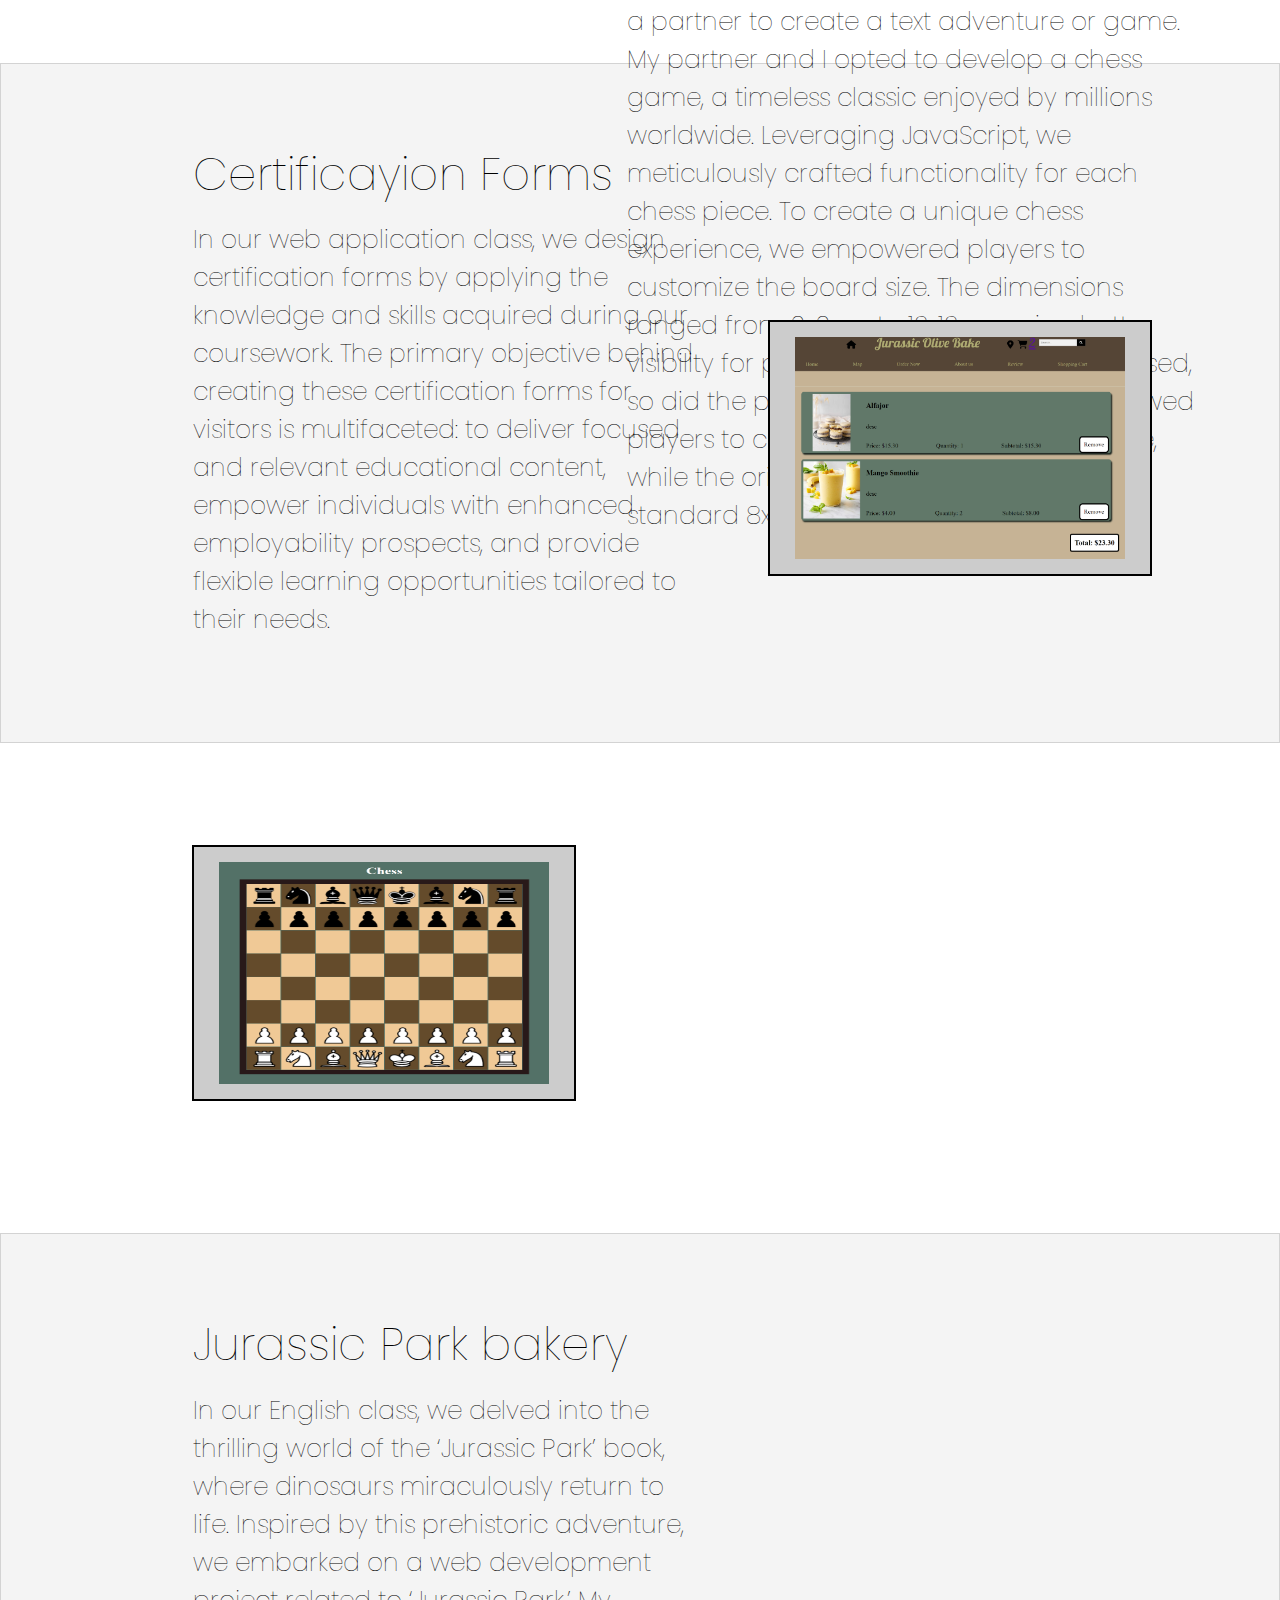
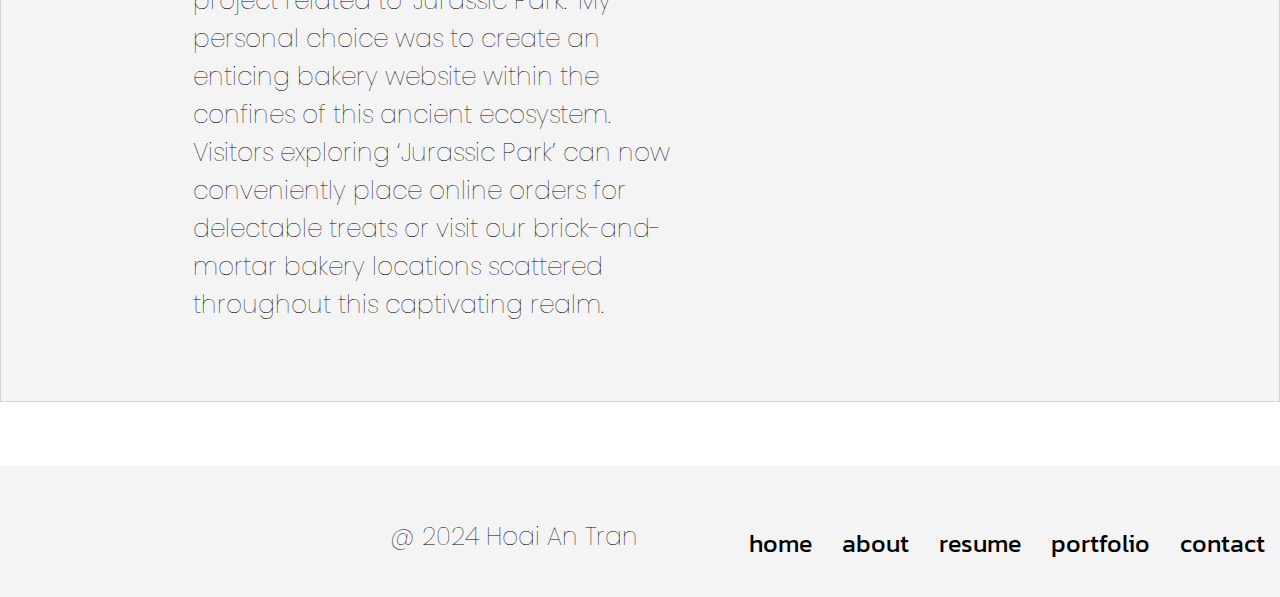
<file: project.html>
<!DOCTYPE html>
<html lang="en">

<head>
    <meta charset="UTF-8">
    <meta name="viewport" content="width=device-width, initial-scale=1.0">
    <title>Projects</title>
    <link rel="stylesheet" href="project.css">
    <script src="nav.js"></script>
</head>

<body>
    <nav>
        <img src="homw/logoan.png">
        <a href="home.html">home</a>
        <a href="about.html">about</a>
        <a href="resume.html">resume</a>
        <a href="portfolio.html">portfolio</a>
        <a href="contact.html" class="contact">contact</a>
        <img src="homw/navi.png" width="100px" alt="menu icon" id="menu" class="displayNone">
    </nav>
    <aside class="displayNone">
        <ul>
            <li class="asideItem"><a href="home.html" class="homeNav">Home</a></li>
            <li class="asideItem"><a href="about.html" class="homeNav">About me</a></li>
            <li class="asideItem"><a href="resume.html" class="homeNav">Resume</a></li>
            <li class="asideItem"><a href="portfolio.html" class="homeNav">Portfolio</a></li>
            <li class="asideItem"><a href="contact.html">Contact me</a></li>
        </ul>
    </aside>
   <div class="main">
    <section class="intro">
        <section class="first">
            <h1>Projects in CART</h1>
            <h2>Budget Calculator</h2>
            <p>In the CART, I developed a budget calculator tool that assists visitors in managing their finances. The
                tool includes California taxes, allowing visitors to input their annual income. It calculates their
                monthly income and subtracts California taxes if they reside there. Additionally, it allows users to
                subtract expenses, revealing how much money they have remaining.
            </p>
            <img src="homw/calculator.png">
            <hr>
        </section>
        <section class="second">
            <img src="homw/Abelisaurus.png">
            <section>
                <h2>Abelisaurus Wiki</h2>
                <p>During our English class, we immersed ourselves in the captivating world of the ‘Jurassic Park’ book,
                    where dinosaurs miraculously came back to life. Inspired by these prehistoric creatures, our class
                    collectively decided to create a comprehensive dinosaur Wikipedia-style website. For my
                    contribution, I chose to focus on the fascinating Abelisaurus dinosaur. My website meticulously
                    chronicles the history and daily life of Abelisaurus, shedding light on its habits, discoveries, and
                    the remarkable environment it inhabited.</p>
            </section>
        </section>
        <section class="thirds">
            <section>
                <h2>Certificayion Forms</h2>
                <p>In our web application class, we design certification forms by applying the knowledge and skills
                    acquired during our coursework. The primary objective behind creating these certification forms for
                    visitors is multifaceted: to deliver focused and relevant educational content, empower individuals
                    with enhanced employability prospects, and provide flexible learning opportunities tailored to their
                    needs.
                </p>
            </section>
            <img src="homw/certificate.png">
        </section>
        <section class="fourth">
            <img src="homw/chessport.png">
            <section>
                <h2>Chess Game</h2>
                <p>In our Web Application class, we immersed ourselves in the intricacies of JavaScript. To hone our
                    skills, each student collaborated with a partner to create a text adventure or game. My partner and
                    I opted to develop a chess game, a timeless classic enjoyed by millions worldwide. Leveraging
                    JavaScript, we meticulously crafted functionality for each chess piece. To create a unique chess
                    experience, we empowered players to customize the board size. The dimensions ranged from 6x6 up to
                    12x12, ensuring better visibility for players. As the board size increased, so did the piece count.
                    Additionally, we allowed players to choose their preferred board size, while the original dimensions
                    remained the standard 8x8.</p>
            </section>
        </section>
        <section class="fifth">
            <section>
                <h2>Jurassic Park bakery</h2>
                <p>In our English class, we delved into the thrilling world of the ‘Jurassic Park’ book, where dinosaurs
                    miraculously return to life. Inspired by this prehistoric adventure, we embarked on a web
                    development project related to ‘Jurassic Park.’ My personal choice was to create an enticing bakery
                    website within the confines of this ancient ecosystem. Visitors exploring ‘Jurassic Park’ can now
                    conveniently place online orders for delectable treats or visit our brick-and-mortar bakery
                    locations scattered throughout this captivating realm.</p>
            </section>
            <img src="essay/bakery.png">
        </section>
    </section>
    <footer>
        <p>@ 2024 Hoai An Tran</p>
        <a href="home.html">home</a>
        <a href="about.html">about</a>
        <a href="resume.html">resume</a>
        <a href="portfolio.html">portfolio</a>
        <a href="contact.html">contact</a>
    </footer>
   </div>
</body>

</html>
</file>
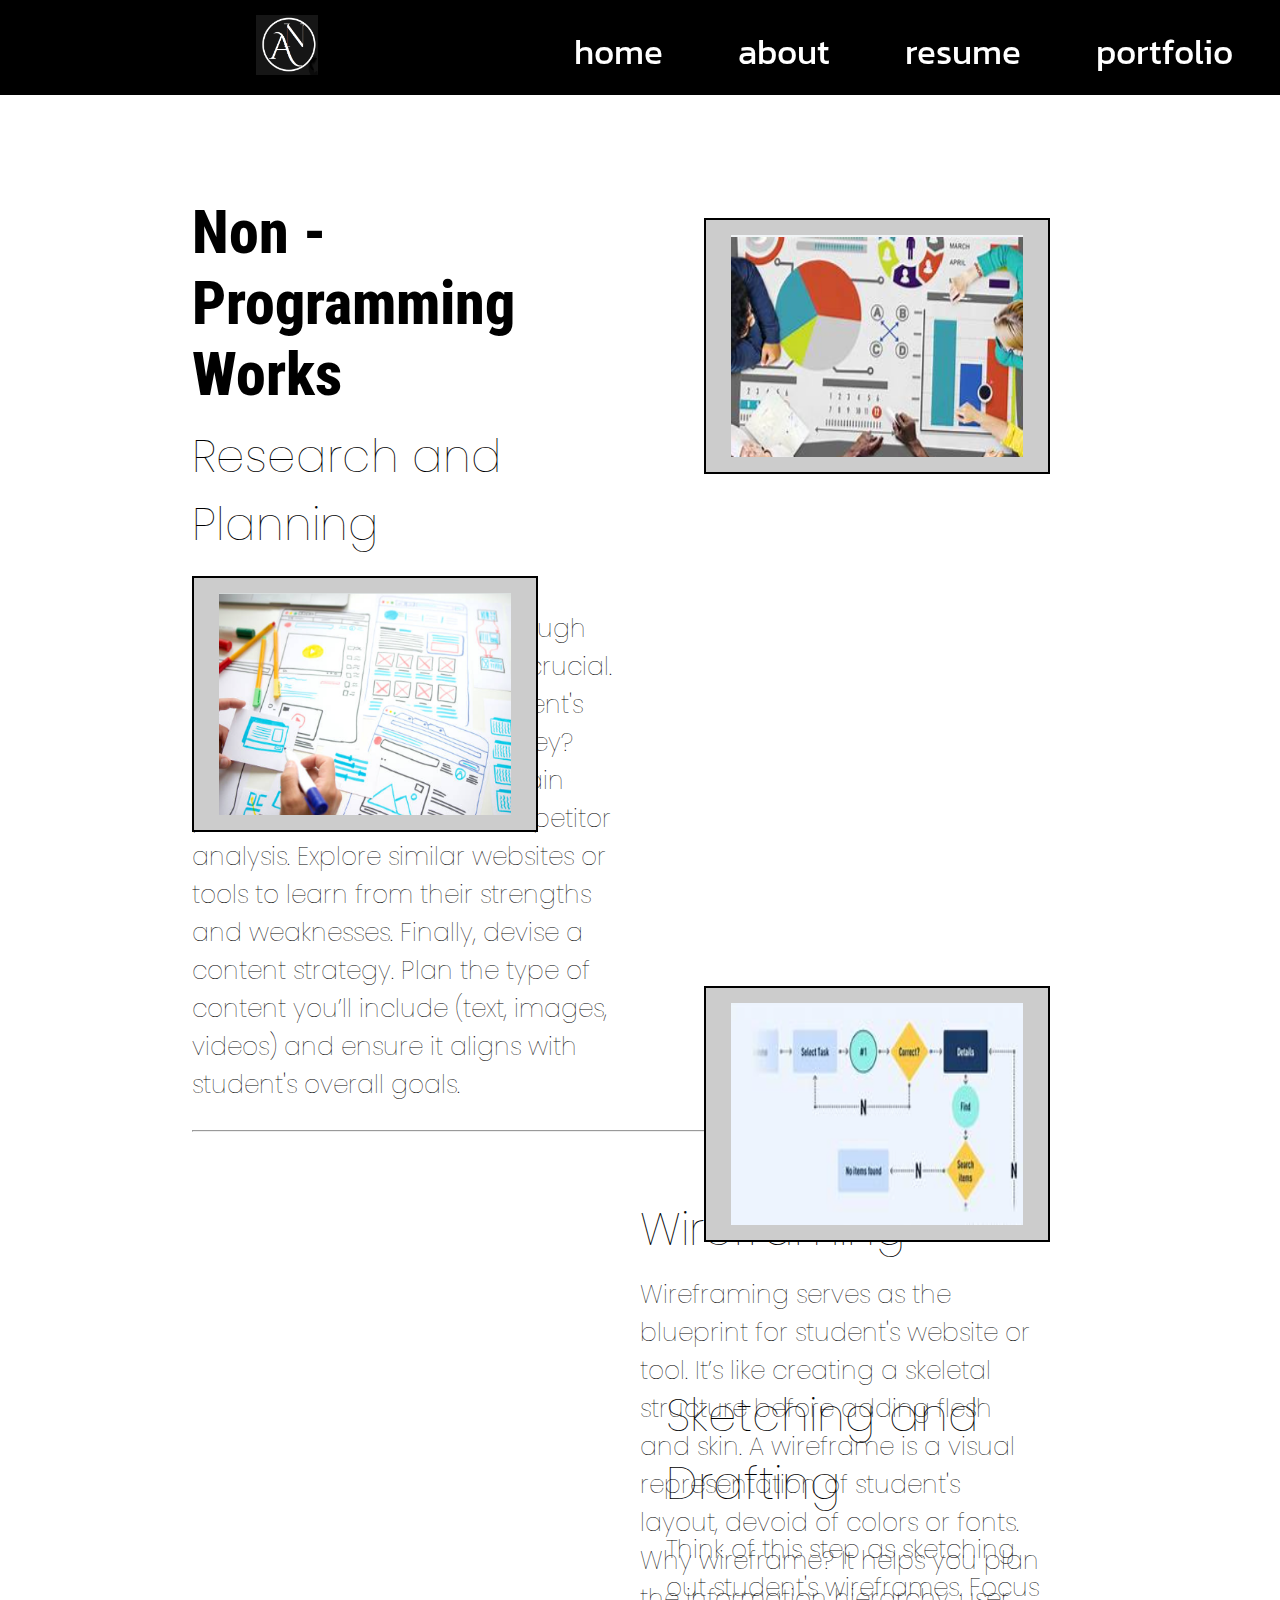
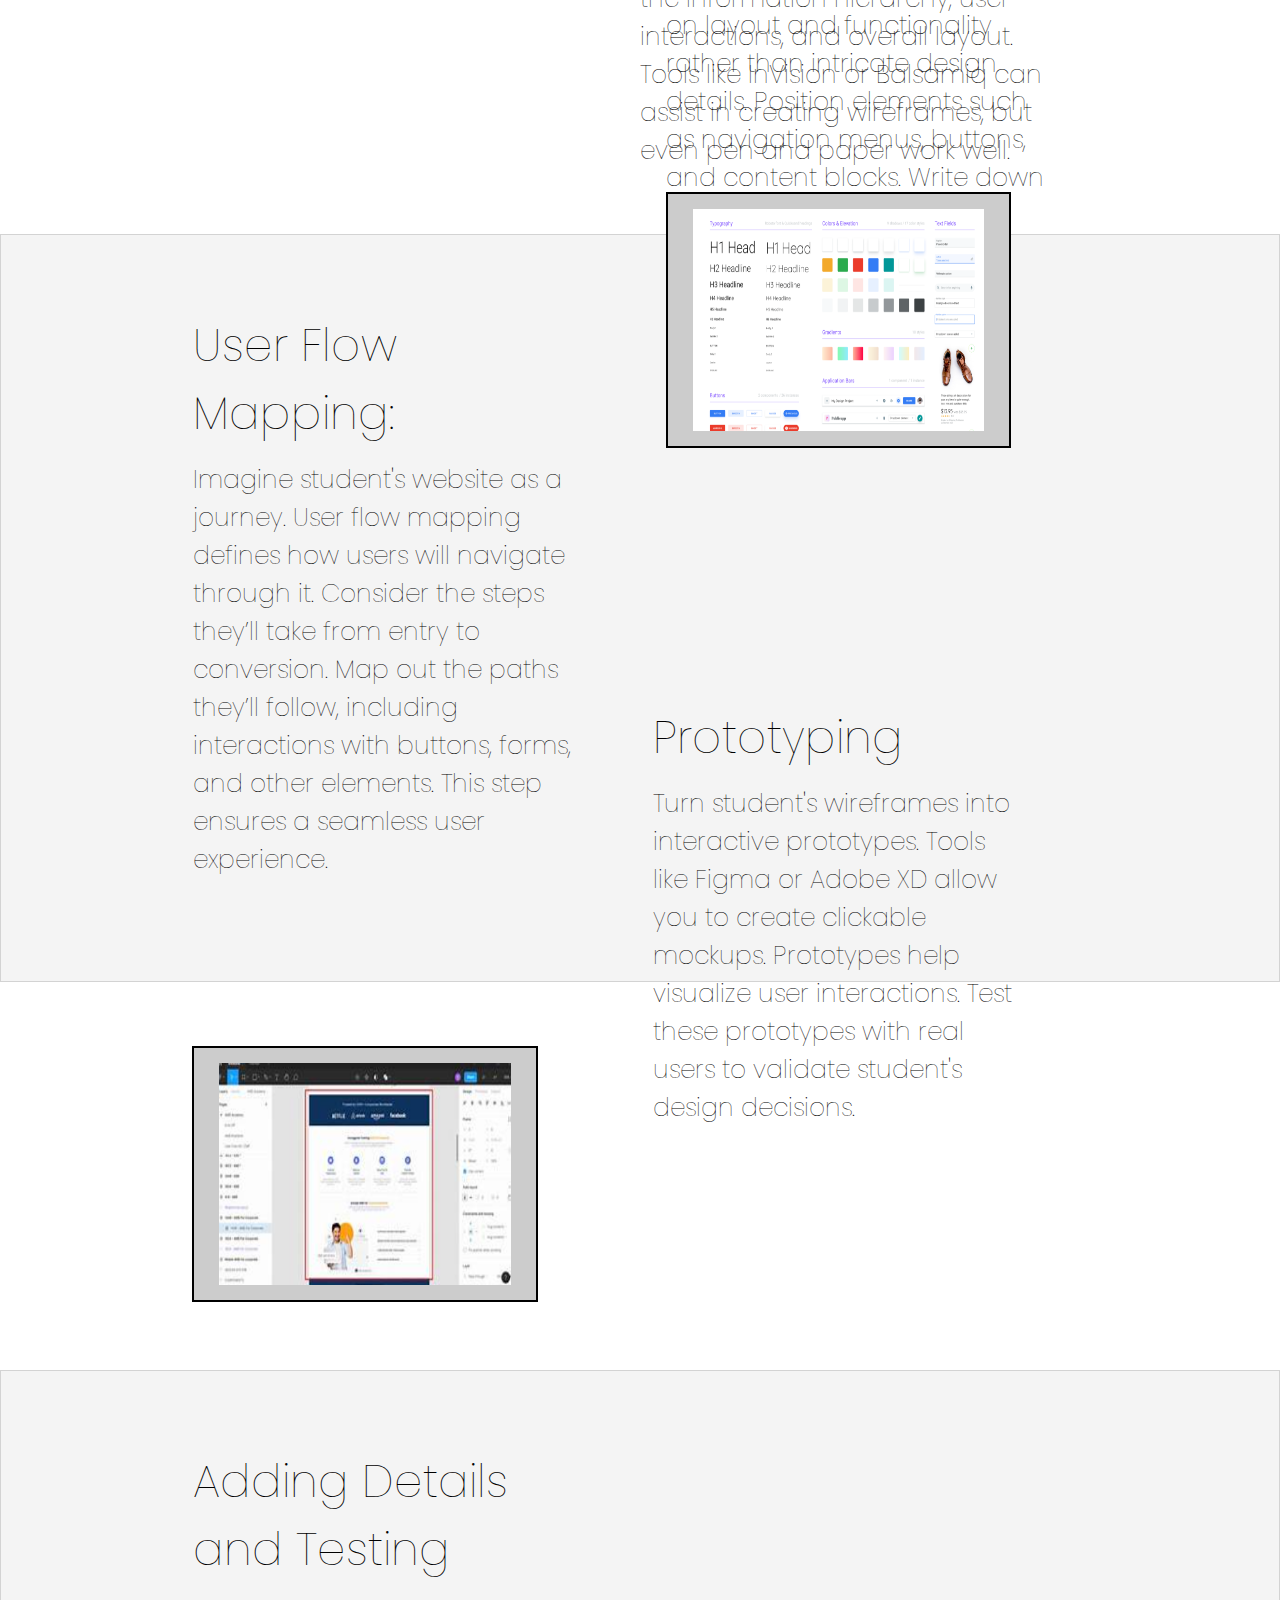
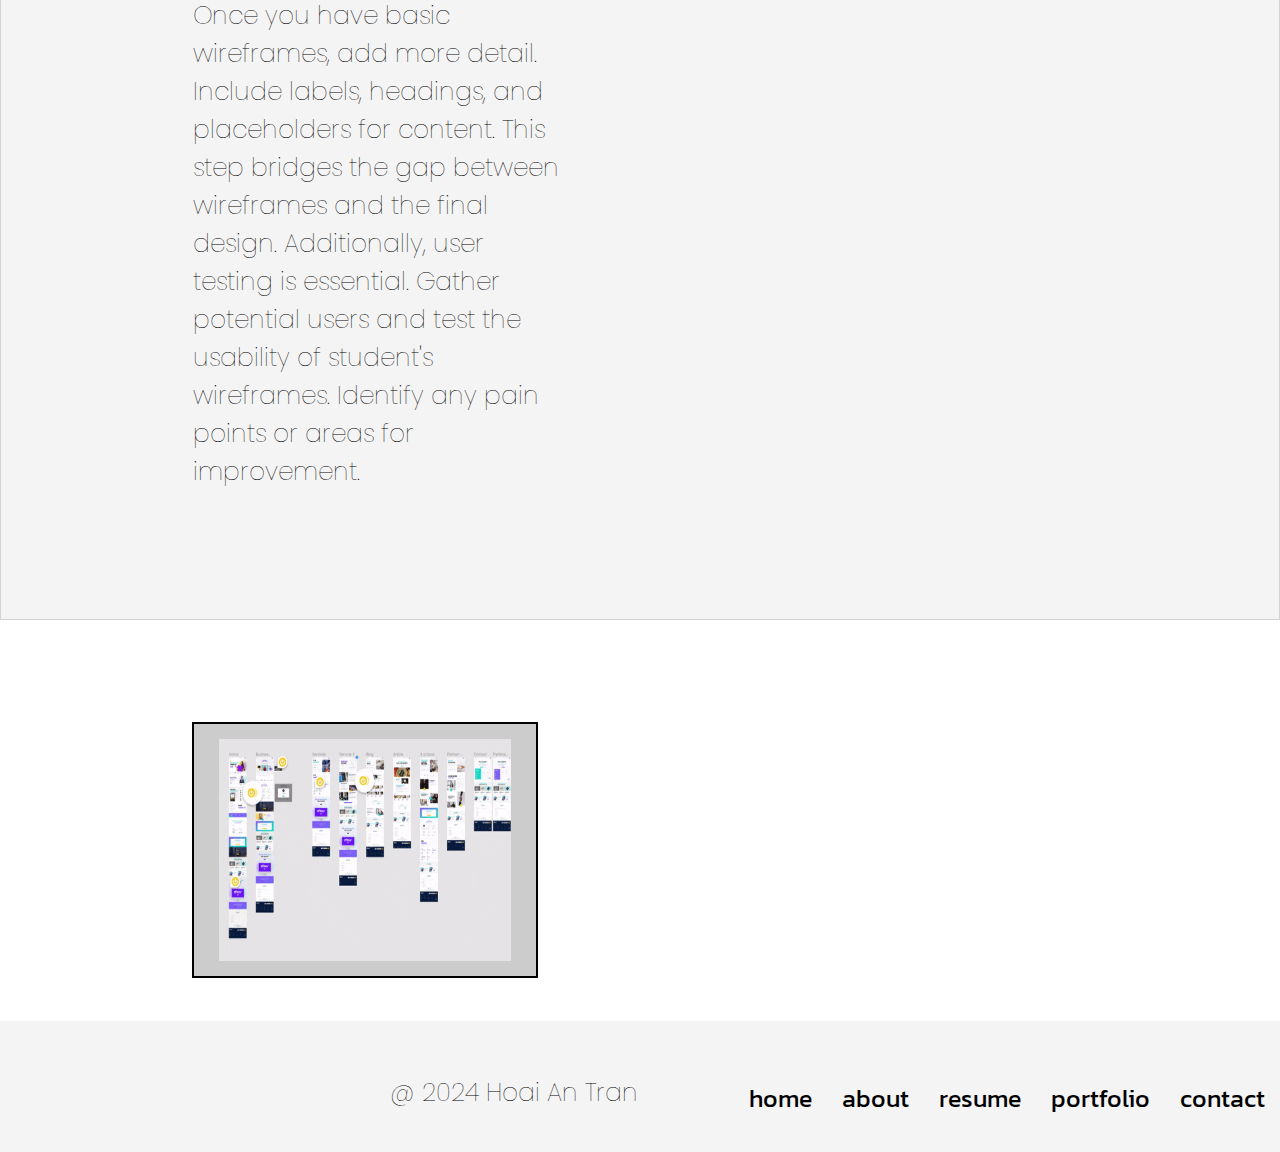
<file: research.html>
<!DOCTYPE html>
<html lang="en">

<head>
    <meta charset="UTF-8">
    <meta name="viewport" content="width=device-width, initial-scale=1.0">
    <link rel="stylesheet" href="style.css">
    <script src="nav.js"></script>
    <title>Non Programming</title>
</head>

<body>
    <nav>
        <img src="homw/logoan.png">
        <a href="home.html">home</a>
        <a href="about.html">about</a>
        <a href="resume.html">resume</a>
        <a href="portfolio.html">portfolio</a>
        <a href="contact.html" class="contact">contact</a>
        <img src="homw/navi.png" width="100px" alt="menu icon" id="menu" class="displayNone">
    </nav>
    <aside class="displayNone">
        <ul>
            <li class="asideItem"><a href="home.html" class="homeNav">Home</a></li>
            <li class="asideItem"><a href="about.html" class="homeNav">About me</a></li>
            <li class="asideItem"><a href="resume.html" class="homeNav">Resume</a></li>
            <li class="asideItem"><a href="portfolio.html" class="homeNav">Portfolio</a></li>
            <li class="asideItem"><a href="contact.html">Contact me</a></li>
        </ul>
    </aside>
    <div class="main">
        <section class="intro">
            <section class="first">
                <h1>Non - Programming Works</h1>
                <h2>Research and Planning</h2>
                <p>Before embarking on the programming journey, thorough research and planning are crucial. Start by
                    understanding student's target audience. Who are they? What are their needs and pain points? Next, conduct a
                    competitor analysis. Explore similar websites or tools to learn from their strengths and weaknesses.
                    Finally, devise a content strategy. Plan the type of content you’ll include (text, images, videos) and
                    ensure it aligns with student's overall goals.
                </p>
                <img src="homw/Screenshot 2024-05-12 125444.png">
                <hr>
            </section>
            <section class="second">
                <img src="essay/wireframe.png">
                <section>
                    <h2>Wireframing</h2>
                    <p>Wireframing serves as the blueprint for student's website or tool. It’s like creating a skeletal structure
                        before adding flesh and skin. A wireframe is a visual representation of student's layout, devoid of
                        colors or fonts. Why wireframe? It helps you plan the information hierarchy, user interactions, and
                        overall layout. Tools like InVision or Balsamiq can assist in creating wireframes, but even pen and
                        paper work well.</p>
                </section>
            </section>
            <section class="thirds">
                <section>
                    <h2>User Flow Mapping:</h2>
                    <p>Imagine student's website as a journey. User flow mapping defines how users will navigate through it.
                        Consider the steps they’ll take from entry to conversion. Map out the paths they’ll follow,
                        including interactions with buttons, forms, and other elements. This step ensures a seamless user
                        experience.
                    </p>
                </section>
                <img src="essay/flow.png">
            </section>
            <section class="fourth">
                <img src="essay/figma.png">
                <section>
                    <h2>Sketching and Drafting</h2>
                    <p>Think of this step as sketching out student's wireframes. Focus on layout and functionality rather than
                        intricate design details. Position elements such as navigation menus, buttons, and content blocks.
                        Write down what you mention on the website.</p>
                </section>
            </section>
            <section class="fifth">
                <section>
                    <h2>Adding Details and Testing </h2>
                    <p>Once you have basic wireframes, add more detail. Include labels, headings, and placeholders for
                        content. This step bridges the gap between wireframes and the final design. Additionally, user
                        testing is essential. Gather potential users and test the usability of student's wireframes. Identify any
                        pain points or areas for improvement.</p>
                </section>
                <img src="essay/detail'.png">
            </section>
            <section class="sixth">
                <img src="essay/prototype.png">
                <section>
                    <h2>Prototyping</h2>
                    <p>Turn student's wireframes into interactive prototypes. Tools like Figma or Adobe XD allow you to create
                        clickable mockups. Prototypes help visualize user interactions. Test these prototypes with real
                        users to validate student's design decisions.</p>
                </section>
            </section>
        </section>
        <footer>
            <p>@ 2024 Hoai An Tran</p>
            <a href="home.html">home</a>
            <a href="about.html">about</a>
            <a href="resume.html">resume</a>
            <a href="portfolio.html">portfolio</a>
            <a href="contact.html">contact</a>
        </footer>
    </div>
</body>

</html>
</file>
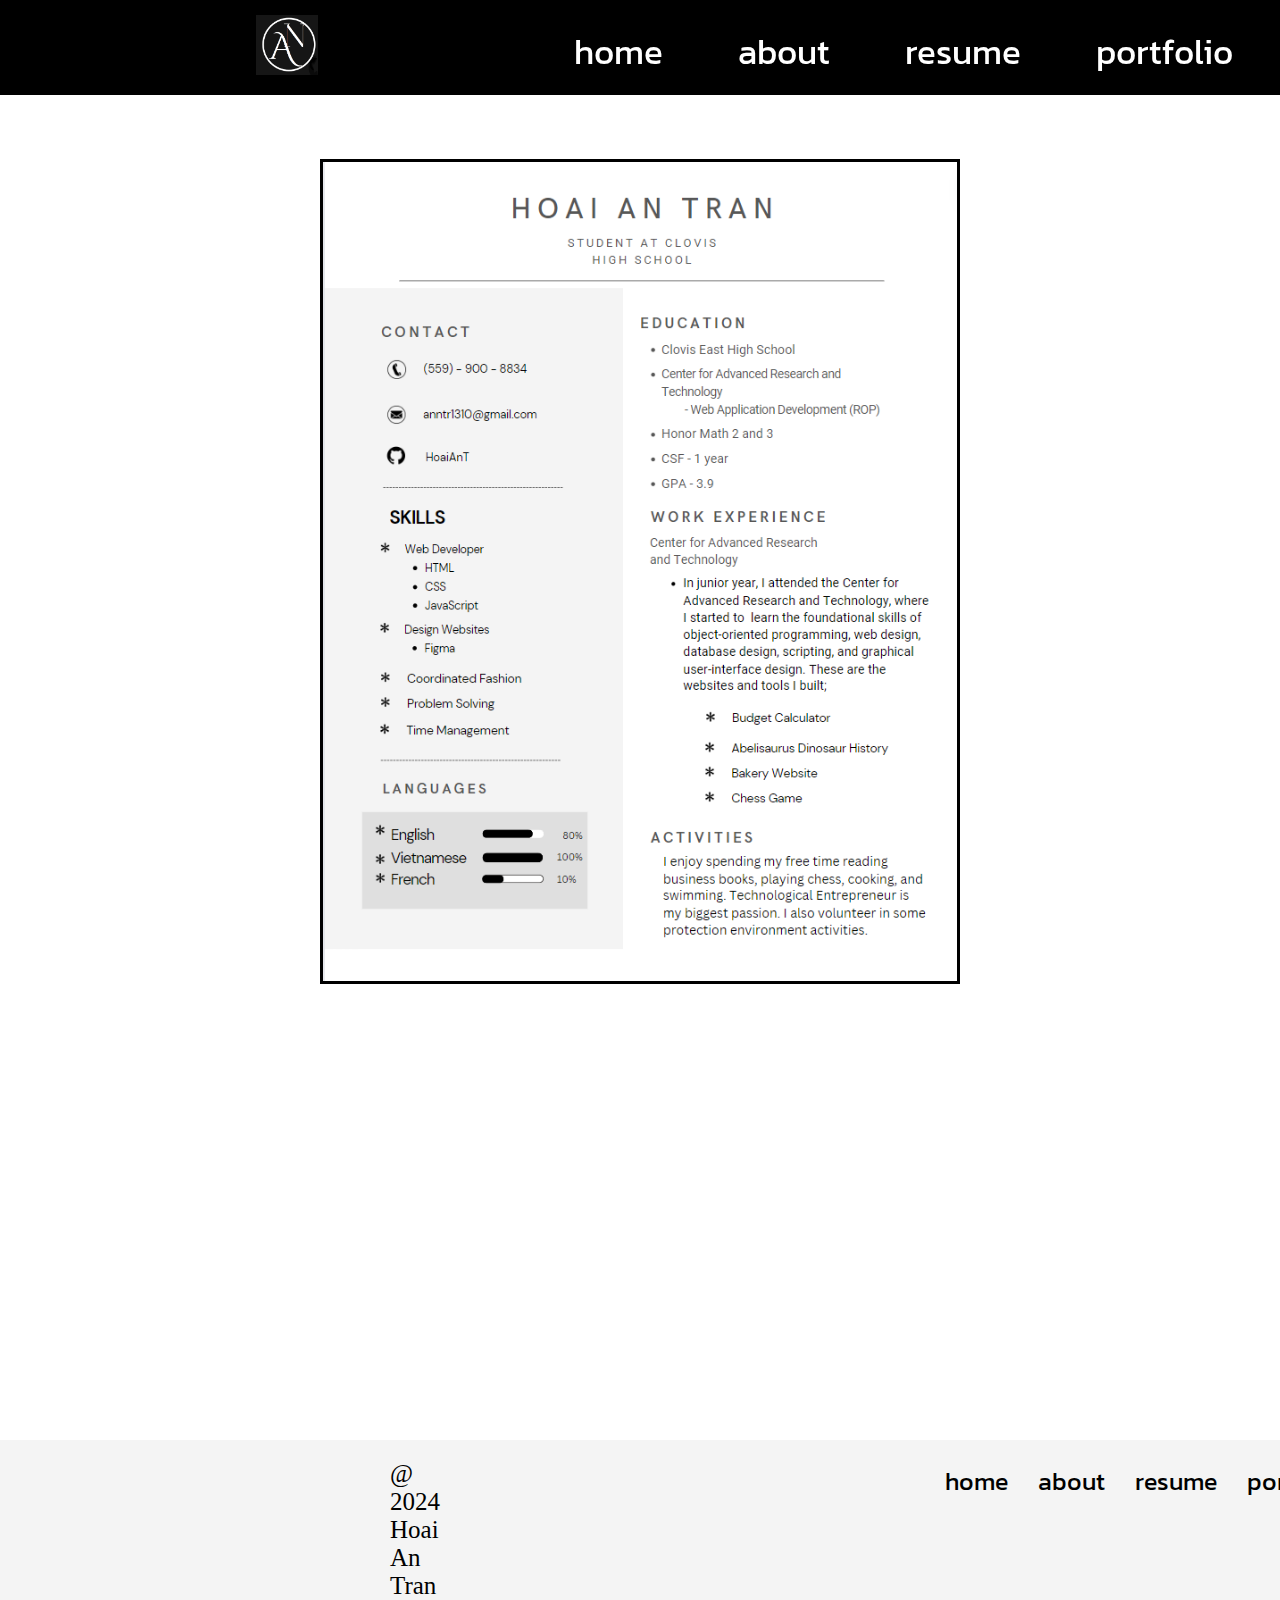
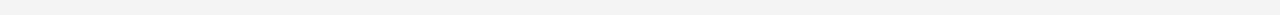
<file: resume.html>
<!DOCTYPE html>
<html lang="en">
<head>
    <meta charset="UTF-8">
    <meta name="viewport" content="width=device-width, initial-scale=1.0">
    <title>Resume</title>
    <link rel="stylesheet" href="resume.css">
    <script src="nav.js"></script>
</head>
<body>
    <nav>
        <img src="homw/logoan.png">
        <a href="home.html">home</a>
        <a href="about.html">about</a>
        <a href="resume.html">resume</a>
        <a href="portfolio.html">portfolio</a>
        <a href="contact.html" class="contact">contact</a>
        <img src="homw/navi.png" width="100px" alt="menu icon" id="menu" class="displayNone">
    </nav>
    <aside class="displayNone">
        <ul>
            <li class="asideItem"><a href="home.html" class="homeNav">Home</a></li>
            <li class="asideItem"><a href="about.html" class="homeNav">About me</a></li>
            <li class="asideItem"><a href="resume.html" class="homeNav">Resume</a></li>
            <li class="asideItem"><a href="portfolio.html" class="homeNav">Portfolio</a></li>
            <li class="asideItem"><a href="contact.html">Contact me</a></li>
        </ul>
    </aside>
<div class="main">
    <section class="resume">
        <img src="homw/resume4.png" width="100%" id="top">
    </section>
    <footer>
        <p>@ 2024 Hoai An Tran</p>
        <a href="home.html">home</a>
        <a href="about.html">about</a>
        <a href="resume.html">resume</a>
        <a href="portfolio.html">portfolio</a>
        <a href="contact.html">contact</a>
    </footer>
</div>
</body>
</html>
</file>
<file: abo.css>
@media screen and (max-device-width:1060px){
    *{
        box-sizing: border-box;
        padding: 0;
        margin: 0;
    }
    
    *{
        box-sizing: border-box;
        padding: 0;
        margin: 0;
    }
    
    nav a{
        font-family: "Kanit", sans-serif;
        text-decoration: none;
        font-size: 25px;
        margin-right:25px;
        padding-top: 25px;;
        color:white;
        display: flex;
    }
    nav .contact{
        color:black;
        border-style: hidden;
        background-color: white;
        border-radius: 15px;
        margin-top:25px;
        margin-bottom:5px;
        padding-left:25px;
        padding-right:25px;
        padding-top:0;
        padding-bottom: 55px;
    }
    .contact:hover{
        background-color: black;
        color:white;
    }
    nav img{
        padding-top: 15px;
        width:80px;
        height:75px;
        margin-left:15vw;
        margin-right: 15vw;;
    }
    nav{
        background-color: black;
        display:flex;
        padding-bottom:15px;
        height:95px;
        padding-right:290px;
        position:sticky;
        top:0;
        z-index:10;
    }
    .displayNone{
        display: none !important; 
    }
    footer{
        background-color: rgba(244, 244, 244, 1);
        display:flex;
        padding-top:40px;
        padding-bottom:15px;
        position: relative;
        margin-top: 5vw;
    }
    footer a{
        display: none;
    }

    footer p{
        font-size: 25px;
        margin-left:15vw;
        margin-right:490px;
    }
    h1{
            font-family: "Poppins", sans-serif;
            font-weight: 800;
            font-style: normal;
            font-size: 50px;
    }
    .vietnam{
        margin-top:5vw;
        margin-left:20vw;
    }
    h1{
        font-family: "Roboto Condensed", sans-serif;
        font-optical-sizing: auto;
        font-weight: 800;
        font-style: normal;
        font-size: 95px;
    }
    p{
        font-size: 15px;
    }
    .vietnam p{
        width:43%;
        margin-top: 20px;
        font-size: 25px;
        font-family: "Poppins", sans-serif;
        font-weight: 10;
        font-style: normal;
        margin-bottom:10vw;
    }
    .about{
        margin-top:8vw;
    }
    .about img{
        position:absolute;
        top:25vw;
        left:60vw;
        width:30%;
    }
    .first hr{
        width:65%;
        margin-left:18vw;
    }
    .america{
        margin-top:5vw;
        margin-bottom:5vw;
    }
    .america img{
        width:25%;
        margin-left:20vw;
    }
    .america h2{
        font-size: 45px;
        font-family: "Poppins", sans-serif;
        font-weight: 10;
        font-style: normal;
        color:black;
        margin-bottom:2vw;
    }
    .america p{
        font-size: 27px;
        font-family: "Poppins", sans-serif;
        font-weight: 10;
        font-style: normal;
        color:black;
    }
    .ame{
        width:30%;
        left:50vw;
        position: absolute;
        top:43vw;
    }
    .passion{
        background-color: rgba(244, 244, 244, 1);
        border-color:lightgrey;
        border-style: solid;
        border-width: 0.1px;
        margin-left:-5px;
        margin-right:-5px;
        padding-top:5vw;
        padding-bottom: 3vw;;
    }
    .pass{
        width:35%;
        left:20vw;
        position: absolute;
        top:70vw;
    }
    .pass h2{
        font-size: 45px;
        font-family: "Poppins", sans-serif;
        font-weight: 10;
        font-style: normal;
        color:black;
        margin-bottom:2vw;
    }
    .pass p{
        font-size: 27px;
        font-family: "Poppins", sans-serif;
        font-weight: 10;
        font-style: normal;
        color:black;
    }
    .passion img{
        width:25%;
        margin-bottom:2vw;
        margin-left:60vw;
    }
    .hobbies h2{
        display: flex;
        justify-content: center;
        margin-top:5vw;
        font-size: 45px;
        font-family: "Poppins", sans-serif;
        font-weight: 10;
        font-style: normal;
        margin-bottom: 3vw;
    }
    .hobbies img{
        width:100%;
        height: 15vw;
    }
    .hobbies section{
        border-style:solid;
        border-radius: 5px;
        border-width: 1px;;
        background-color: rgba(244, 244, 244, 1);
        width:22.5%;
        margin-bottom: 5vw;;
    }
    .hobbies h3{
        font-family: "Poppins", sans-serif;
        font-weight: 10;
        font-style: normal;
        font-size: 30px;
        text-indent: 2vw;
        padding-top: 1vw;
        padding-bottom: 1vw;
    }
    .hobbies p{
        font-family: "Poppins", sans-serif;
        font-weight: 10;
        font-style: normal;
        font-size: 15px;
        text-indent:1vw;
        margin-left: 2vw;
        margin-right: 2vw;
    }
    .chess{
        margin-left:20vw;
        padding-bottom: 3vw;;
    }
    .cooking{
        position: absolute;
        top:126.35vw;
        left:57.5%;
        padding-bottom: 2.98vw;
    }
    .badminton{
        margin-left:20vw;
        padding-bottom:3.8vw;
    }
    .music{
        position: absolute;
        top:164vw;
        left:57.5%;
        padding-bottom: 1.5vw;
    }
    .volunteer img{
        width: 25%;
        height: 15vw;
        margin-left:20vw;
    }
    .volunteer{
        margin-bottom: 5vw;
        background-color: rgba(244, 244, 244, 1);
        border-color:lightgrey;
        border-style: solid;
        border-width: 0.1px;
        margin-left:-5px;
        margin-right:-5px;
        padding-top:5vw;
        padding-bottom: 3vw;;
    }
    .part{
        width:30%;
        left:50vw;
        position: absolute;
        top:204.5vw;
    }
    .part h2{
        font-size: 45px;
        font-family: "Poppins", sans-serif;
        font-weight: 10;
        font-style: normal;
        color:black;
        margin-bottom:0.5vw;
    }
    .part p{
        font-size: 20px;
        font-family: "Poppins", sans-serif;
        font-weight: 10;
        font-style: normal;
        color:black;
    }
    .travel{
        margin-bottom:5vw;
    }
    .travel h2{
        font-size: 45px;
        font-family: "Poppins", sans-serif;
        font-weight: 10;
        font-style: normal;
        color:black;
        margin-bottom:0.5vw;
    }
    .travel p{
        font-size: 20px;
        font-family: "Poppins", sans-serif;
        font-weight: 10;
        font-style: normal;
        color:black;
    }
    .exper{
        width:30%;
        left:20vw;
        position: absolute;
        top:227.5vw;
    }
    .travel img{
        width: 28%;
        height: 21vw;
        margin-left:55vw;
    }
    .displayNone{
        display: none !important; 
    }
}
</file>
<file: about.css>
@import url('https://fonts.googleapis.com/css2?family=Kanit:ital,wght@0,100;0,200;0,300;0,400;0,500;0,600;0,700;0,800;0,900;1,100;1,200;1,300;1,400;1,500;1,600;1,700;1,800;1,900&display=swap');
@import url('https://fonts.googleapis.com/css2?family=Poppins:wght@500&display=swap');
@import url('https://fonts.googleapis.com/css2?family=Roboto+Condensed:ital,wght@0,800;1,800&display=swap');



*{
    box-sizing: border-box;
    padding: 0;
    margin: 0;
}

nav a{
    font-family: "Kanit", sans-serif;
    text-decoration: none;
    font-size: 35px;
    margin-right:75px;
    padding-top: 25px;;
    color:white;
    display: flex;
}
nav .contact{
    color:black;
    border-style: hidden;
    background-color: white;
    border-radius: 15px;
    margin-top:25px;
    margin-bottom:5px;
    padding-left:25px;
    padding-right:25px;
    padding-top:0;
    padding-bottom: 55px;
}
.contact:hover{
    background-color: black;
    color:white;
}
nav a:hover{
    color:black;
    border-style: hidden;
    background-color: white;
    border-radius: 15px;
    margin-top:25px;
    margin-bottom:5px;
    padding-left:25px;
    padding-right:25px;
    padding-top:0;
    padding-bottom: 55px;
    text-decoration: underline;
}
nav img{
    padding-top: 15px;
    width:80px;
    height:75px;
    margin-left:20vw;
    margin-right: 20vw;;
}
nav{
    background-color: black;
    display:flex;
    padding-bottom:15px;
    height:95px;
    padding-right:290px;
    position:sticky;
    top:0;
    z-index:10;
}
footer{
    background-color: rgba(244, 244, 244, 1);
    display:flex;
    padding-top:40px;
    padding-bottom:15px;
    position: relative;
    margin-top: 5vw;
}
footer a{
    margin-top: -1vw;
    font-family: "Kanit", sans-serif;
    text-decoration: none;
    font-size: 25px;
    padding:15px;
    color:black;
}
footer a:hover{
    text-decoration: underline;
}
footer p{
    font-size: 25px;
    margin-left:390px;
    margin-right:490px;
}
.arrow img{
    width:10%;
    margin-top: 10%;
    margin-bottom:0;
    left:45%;
    right:50%;
    position:absolute;
    top:489.93%;
}
.vietnam{
    margin-top:5vw;
    margin-left:20vw;
}
h1{
    font-family: "Roboto Condensed", sans-serif;
    font-optical-sizing: auto;
    font-weight: 800;
    font-style: normal;
    font-size: 95px;
}
.vietnam p{
    width:43%;
    margin-top: 20px;
    font-size: 25px;
    font-family: "Poppins", sans-serif;
    font-weight: 10;
    font-style: normal;
    margin-bottom:10vw;
}
.about{
    margin-top:8vw;
}
.about img{
    position:absolute;
    top:13vw;
    left:60vw;
}
.first hr{
    width:65%;
    margin-left:18vw;
}
.america{
    margin-top:5vw;
    margin-bottom:5vw;
}
.america img{
    width:25%;
    margin-left:20vw;
}
.america h2{
    font-size: 45px;
    font-family: "Poppins", sans-serif;
    font-weight: 10;
    font-style: normal;
    color:black;
    margin-bottom:2vw;
}
.america p{
    font-size: 27px;
    font-family: "Poppins", sans-serif;
    font-weight: 10;
    font-style: normal;
    color:black;
}
.ame{
    width:30%;
    left:50vw;
    position: absolute;
    top:43vw;
}
.passion{
    background-color: rgba(244, 244, 244, 1);
    border-color:lightgrey;
    border-style: solid;
    border-width: 0.1px;
    margin-left:-5px;
    margin-right:-5px;
    padding-top:5vw;
    padding-bottom: 3vw;;
}
.pass{
    width:35%;
    left:20vw;
    position: absolute;
    top:70vw;
}
.pass h2{
    font-size: 45px;
    font-family: "Poppins", sans-serif;
    font-weight: 10;
    font-style: normal;
    color:black;
    margin-bottom:2vw;
}
.pass p{
    font-size: 27px;
    font-family: "Poppins", sans-serif;
    font-weight: 10;
    font-style: normal;
    color:black;
}
.passion img{
    width:25%;
    margin-bottom:2vw;
    margin-left:60vw;
}
.hobbies h2{
    display: flex;
    justify-content: center;
    margin-top:5vw;
    font-size: 45px;
    font-family: "Poppins", sans-serif;
    font-weight: 10;
    font-style: normal;
    margin-bottom: 3vw;
}
.hobbies img{
    width:100%;
    height: 15vw;
}
.hobbies section{
    border-style:solid;
    border-radius: 5px;
    border-width: 1px;;
    background-color: rgba(244, 244, 244, 1);
    width:22.5%;
    margin-bottom: 5vw;;
}
.hobbies h3{
    font-family: "Poppins", sans-serif;
    font-weight: 10;
    font-style: normal;
    font-size: 30px;
    text-indent: 2vw;
    padding-top: 1vw;
    padding-bottom: 1vw;
}
.hobbies p{
    font-family: "Poppins", sans-serif;
    font-weight: 10;
    font-style: normal;
    font-size: 15px;
    text-indent:1vw;
    margin-left: 2vw;
    margin-right: 2vw;
}
.chess{
    margin-left:20vw;
    padding-bottom: 3vw;;
}
.cooking{
    position: absolute;
    top:126.35vw;
    left:57.5%;
    padding-bottom: 2.98vw;
}
.badminton{
    margin-left:20vw;
    padding-bottom:3.8vw;
}
.music{
    position: absolute;
    top:164vw;
    left:57.5%;
    padding-bottom: 1.5vw;
}
.volunteer img{
    width: 25%;
    height: 15vw;
    margin-left:20vw;
}
.volunteer{
    margin-bottom: 5vw;
    background-color: rgba(244, 244, 244, 1);
    border-color:lightgrey;
    border-style: solid;
    border-width: 0.1px;
    margin-left:-5px;
    margin-right:-5px;
    padding-top:5vw;
    padding-bottom: 3vw;;
}
.part{
    width:30%;
    left:50vw;
    position: absolute;
    top:204.5vw;
}
.part h2{
    font-size: 45px;
    font-family: "Poppins", sans-serif;
    font-weight: 10;
    font-style: normal;
    color:black;
    margin-bottom:0.5vw;
}
.part p{
    font-size: 20px;
    font-family: "Poppins", sans-serif;
    font-weight: 10;
    font-style: normal;
    color:black;
}
.travel{
    margin-bottom:5vw;
}
.travel h2{
    font-size: 45px;
    font-family: "Poppins", sans-serif;
    font-weight: 10;
    font-style: normal;
    color:black;
    margin-bottom:0.5vw;
}
.travel p{
    font-size: 20px;
    font-family: "Poppins", sans-serif;
    font-weight: 10;
    font-style: normal;
    color:black;
}
.exper{
    width:30%;
    left:20vw;
    position: absolute;
    top:227.5vw;
}
.travel img{
    width: 28%;
    height: 21vw;
    margin-left:55vw;
}
.displayNone{
    display: none !important; 
}
@media screen and (max-device-width:480px){
    aside {
        height: 100vh;
        background-color: black;
        display: flex;
        flex-flow: column;
        align-items: center;
    }
    aside ul _{
        display: flex;
        flex-flow: column;
        align-items: center;
    }
    aside ul li {
        padding: 2rem;
        width: 100%;
    }
    aside ul a {
        text-decoration: none;
        font-size: 1.6rem;
        color: white;
        padding: 2rem;
        text-align: center;
        width: 100%;
    }
    nav>a, nav img:nth-child(1) {
        display: none;
    }
    nav #menu {
        display: block !important;
    }
    nav{
        height:15vw;
    }
    nav img{
        margin-left:15vw;;
        padding-top:9px;
        width:40%;
        height:13vw;
    }
    h1{
        font-size: 55px;
        margin-left:-25px;
    }
    h2{
        font-weight: none;
        font-size: 25px;
    }
    
    main p{
        font-size: 20px;
    }
    h5{
        margin-left:-15px;
        font-size: 35px;
    }
    footer{

        width:190%;
        height:50px;
    }
    footer p{
        padding-top:15px;
        margin-top:-35px;
        font-size: 15px;;
        width:100%;
        margin-left:70px;
    }
    footer a{
        display: none;
    }
    .vietnam p{
        text-indent:15px;
        font-size: 18px;
        width:98%;
        margin-left:-25px;
        margin-right:95px;
        margin-top:-0.5vw;
    }

    .about img{
        margin-top:68vw;
        width:60%;
        height:55vw;
        margin-left:-190px;
    }
    section{
        margin-top:5vw;
    }
    hr{
        margin-top:300px;
        margin-left:50px;
    }
    .america{
        margin-top: 170vw;;
    }
    .passion{
        margin-top:-300px;
    }
    .watch img{
        display:none;
    }
    .aii{
        padding-top: 100vw;
        margin-left:-40vw;
        width:250%;
    }
    .pass h2{
        width:218%;
        font-size: 25px;
        margin-top:175vw;
        margin-left:1px;
        margin-bottom: 5vw;
    }
    .pass p{
        font-size: 15px;
        margin-top:-12px;
        width:205%;
        margin-left:-22px;
        text-indent: 25px;;
    }
    .ame h2{
        width:218%;
        font-size: 25px;
        margin-top:95vw;
        margin-left:-128px;
        margin-bottom: 5vw;
    }
    .ame p{
        font-size: 15px;
        margin-top:-10px;
        width:220%;
        margin-left:-100%;
        text-indent: 15px;;
    }
    .america img{
        position: absolute;
        top:185vw;
        width:65%;
    }
    .exper{
        margin-top:745vw;
    }
    .part{
        margin-top:720vw;
    }
    .hobbies h2{
        font-size:25px;
    }
    .hobbies h3{
        font-size: 20px;
        text-indent: 23px;
    }
    .hobbies p{
        font-size: 15px;
        text-indent: 15px;;
    }
    .hobbies img{
        height:30vw;
    }
    .hobbies section{
        width:70%;
        margin-bottom: 45px;
    }
    .badminton{
        margin-left:15vw;

    }
    .cooking{
        margin-left:-205px;
        margin-top:497.5vw;;
    }
    .chess{
        margin-left:15vw;
    }
    .music{
        margin-left:-205px;
        margin-top:565vw;
        padding-bottom: 5vw;;
    }
    .travel{
        margin-top:499px;
    }
    .volunteer{
        margin-top:1070px;
        padding-top:95vw;
    }
    .part h2{
        margin-top:-80vw;
        margin-left: -150px;
        font-size: 24px;
        margin-bottom: 3vw;
    }
    .part p{
        margin-left:-165px;
        width:230%;
        font-size: 15px;
        text-indent: 15px;;
    }
    .volunteer img{
        width:65%;
        height:35vw;
        margin-top:-15vw;
        margin-bottom: 5vw;
        margin-left: 17vw;;
    }
    .exper h2{
        margin-left: -4px;
        font-size: 25px;
    }
    .exper p{
        margin-left:-15px;
        text-indent: 15px;
        font-size: 15px;
        width:240%;
    }

    .travel img{
        width:70%;
        height:35vw;
        margin-bottom: 5vw;
        margin-left: 15vw;;
    }


}
</file>
<file: art.css>
@import url('https://fonts.googleapis.com/css2?family=Kanit:ital,wght@0,100;0,200;0,300;0,400;0,500;0,600;0,700;0,800;0,900;1,100;1,200;1,300;1,400;1,500;1,600;1,700;1,800;1,900&display=swap');
@import url('https://fonts.googleapis.com/css2?family=Poppins:wght@500&display=swap');
@import url('https://fonts.googleapis.com/css2?family=Roboto+Condensed:ital,wght@0,800;1,800&display=swap');



*{
    box-sizing: border-box;
    padding: 0;
    margin: 0;
}

nav a{
    font-family: "Kanit", sans-serif;
    text-decoration: none;
    font-size: 35px;
    margin-right:75px;
    padding-top: 25px;;
    color:white;
    display: flex;
}
nav .contact{
    color:black;
    border-style: hidden;
    background-color: white;
    border-radius: 15px;
    margin-top:25px;
    margin-bottom:5px;
    padding-left:25px;
    padding-right:25px;
    padding-top:0;
    padding-bottom: 55px;
}
.contact:hover{
    background-color: black;
    color:white;
}
nav a:hover{
    color:black;
    border-style: hidden;
    background-color: white;
    border-radius: 15px;
    margin-top:25px;
    margin-bottom:5px;
    padding-left:25px;
    padding-right:25px;
    padding-top:0;
    padding-bottom: 55px;
    text-decoration: underline;
}
nav img{
    padding-top: 15px;
    width:80px;
    height:75px;
    margin-left:20vw;
    margin-right: 20vw;;
}
nav{
    background-color: black;
    display:flex;
    padding-bottom:15px;
    height:95px;
    padding-right:290px;
    position:sticky;
    top:0;
    z-index:10;
}
footer{
    background-color: rgba(244, 244, 244, 1);
    display:flex;
    padding-top:20px;
    padding-bottom:15px;
    position: relative;
    margin-top: 2vw;
}
footer a{
    margin-top: -1vw;
    font-family: "Kanit", sans-serif;
    text-decoration: none;
    font-size: 25px;
    padding:15px;
    color:black;
}
footer a:hover{
    text-decoration: underline;
}
footer p{
    font-size: 25px;
    margin-left:390px;
    margin-right:490px;
}
.arrow img{
    width:10%;
    margin-top: 10%;
    margin-bottom:0;
    left:45%;
    right:50%;
    position:absolute;
    top:489.93%;
}

h1{
    font-family: "Roboto Condensed", sans-serif;
    font-optical-sizing: auto;
    font-weight: 800;
    font-style: normal;
    font-size: 60px;
    margin-bottom: 1vw;
}
h2{
    font-family: "Poppins", sans-serif;
    font-weight: 10;
    font-style: normal;
    font-size:45px;
    margin-bottom: 0.5vw;;
}
.first{
    width:35%;
    margin-top: 5vw;
    margin-bottom:2vw;
    margin-left:20vw;
}
.intro section{
    margin-bottom: 5vw;;
}
.first img{
    position: absolute;
    top: 17vw;
    left: 60vw;
    width:27.5%;
    margin-bottom: 2vw;
}
p{
    margin-top:1vw;
    margin-bottom: 2vw;;
    font-size: 25px;
    font-family: "Poppins", sans-serif;
    font-weight: 10;
    font-style: normal;
    width:100%;
}
.intro img{
    border-style:solid;
    background-color: rgb(204, 204, 204);
    padding-top: 15px;
    padding-bottom: 15px;
    padding-right: 25px;
    padding-left: 25px;
    border-width:2px;
    margin-bottom:5vw;
}
.first{
    margin-top:8vw;
}
hr{
    width:185%;
    color: black;
}
.second img{
    position: absolute;
    top: 47vw;
    left: 20vw;
    width:27.5%;
    margin-bottom: 2vw;
}
.second{
    width:65%;
    margin-top: 5vw;
    margin-bottom:2vw;
    margin-left:20vw;
}
.second section{
    margin-left: 35vw;
    margin-bottom: 5vw;;
}
.thirds{
    width:100%;
    background-color: rgba(244, 244, 244, 1);
    border-color: lightgrey;
    border-style:solid;
    border-width: 0.1px;
    margin-top:5vw;
    margin-bottom: 5vw;
    padding-top: 3vw;
    padding-bottom:3vw;
}
.thirds section{
    padding-top:3vw;
    width:55%;
    padding-left:20vw;
}
.thirds img{
    position: absolute;
    top: 77vw;
    left: 60vw;
    width:27.5%;
    margin-bottom: 2vw;
}
.fourth img{
    margin-left:20vw;
    height:30vw;
    width:25%;
}
.fourth section{
    width:35%;
    position: absolute;
    top:110vw;
    left:55vw;
}
.fifth img{
    width:25%;
    height:30vw;
    position: absolute;
    top: 150vw;
    left: 60vw;
    width:27.5%;
    margin-bottom: 2vw;
    margin-top: 2vw;;
}
.fifth section{
    padding-top:3vw;
    width:54%;
    padding-left:20vw;
}
.fifth{
    width:100%;
    background-color: rgba(244, 244, 244, 1);
    border-color: lightgrey;
    border-style:solid;
    border-width: 0.1px;
    margin-top:5vw;
    margin-bottom: 5vw;
    padding-top: 3vw;
    padding-bottom:12vw;
}
.sixth img{
    margin-left: 20vw;;
    height:30vw;
    width:27.5%;
    margin-bottom: 2vw;
    margin-top: 2vw;;
}
.sixth section{
    padding-top:3vw;
    width:54%;
    padding-left:20vw;
    margin-left: 35vw;
    margin-bottom: 5vw;
    position:absolute;
    top:190vw;
}
.displayNone{
    display: none !important; 
}
@media screen and (max-device-width:480px){
    aside {
        height: 100vh;
        background-color: black;
        display: flex;
        flex-flow: column;
        align-items: center;
    }
    aside ul _{
        display: flex;
        flex-flow: column;
        align-items: center;
    }
    aside ul li {
        padding: 2rem;
        width: 100%;
    }
    aside ul a {
        text-decoration: none;
        font-size: 1.6rem;
        color: white;
        padding: 2rem;
        text-align: center;
        width: 100%;
    }
    nav>a, nav img:nth-child(1) {
        display: none;
    }
    nav #menu {
        display: block !important;
    }
    nav{
        height:15vw;
    }
    nav img{
        margin-left:15vw;;
        padding-top:9px;
        width:40%;
        height:13vw;
    }
}
</file>
<file: contact.css>
@import url('https://fonts.googleapis.com/css2?family=Kanit:ital,wght@0,100;0,200;0,300;0,400;0,500;0,600;0,700;0,800;0,900;1,100;1,200;1,300;1,400;1,500;1,600;1,700;1,800;1,900&display=swap');
@import url('https://fonts.googleapis.com/css2?family=Poppins:wght@500&display=swap');
@import url('https://fonts.googleapis.com/css2?family=Roboto+Condensed:ital,wght@0,800;1,800&display=swap');



*{
    box-sizing: border-box;
    padding: 0;
    margin: 0;
}
.displayNone{
    display: none !important; 
}

nav a{
    font-family: "Kanit", sans-serif;
    text-decoration: none;
    font-size: 35px;
    margin-right:75px;
    padding-top: 25px;;
    color:white;
    display: flex;
}
nav .contact{
    color:black;
    border-style: hidden;
    background-color: white;
    border-radius: 15px;
    margin-top:25px;
    margin-bottom:5px;
    padding-left:25px;
    padding-right:25px;
    padding-top:0;
    padding-bottom: 55px;
}
.contact:hover{
    background-color: black;
    color:white;
}
nav a:hover{
    color:black;
    border-style: hidden;
    background-color: white;
    border-radius: 15px;
    margin-top:25px;
    margin-bottom:5px;
    padding-left:25px;
    padding-right:25px;
    padding-top:0;
    padding-bottom: 55px;
    text-decoration: underline;
}
nav img{
    padding-top: 15px;
    width:80px;
    height:75px;
    margin-left:20vw;
    margin-right: 20vw;;
}
nav{
    background-color: black;
    display:flex;
    padding-bottom:15px;
    height:95px;
    padding-right:290px;
    position:sticky;
    top:0;
    z-index:10;
}
footer{
    background-color: rgba(244, 244, 244, 1);
    display:flex;
    padding-top:40px;
    padding-bottom:15px;
    position: relative;
    margin-top: 5vw;;
}
footer a{
    margin-top: -1vw;
    font-family: "Kanit", sans-serif;
    text-decoration: none;
    font-size: 25px;
    padding:15px;
    color:black;
}
footer a:hover{
    text-decoration: underline;
}
footer p{
    font-size: 25px;
    margin-left:390px;
    margin-right:490px;
}
.arrow img{
    width:10%;
    margin-top: 10%;
    margin-bottom:0;
    left:45%;
    right:50%;
    position:absolute;
    top:113.3%;
}
h1{
    font-family: "Roboto Condensed", sans-serif;
    font-optical-sizing: auto;
    font-weight: 800;
    font-style: normal;
    font-size: 70px;
}
.para{
    width: 43%;
    margin-top: 20px;
    font-size: 25px;
    font-family: "Poppins", sans-serif;
    font-weight: 10;
    font-style: normal;
    margin-bottom: 1vw;
}
.graph{
    width: 43%;
    margin-top: 20px;
    font-size: 25px;
    font-family: "Poppins", sans-serif;
    font-weight: 10;
    font-style: normal;
    margin-bottom: 5vw;;
}
.intro{
    margin-left: 20vw;
    margin-top:5vw;
}
.contact{
    margin-bottom: 2vw;;
    background-color: rgba(244, 244, 244, 1);
    border-color:lightgrey;
    border-style: solid;
    border-width: 0.1px;
    padding-top: 2vw;
    padding-bottom: 4vw;
    color: black;
    padding-left: 20vw;;
}
.contact:hover{
    background-color: rgba(244, 244, 244, 1);
    color:black;
}
.contact h2{
    font-family: "Poppins", sans-serif;
    font-weight: 10;
    font-style: normal;
    font-size:45px;
    margin-bottom:1vw;
}
label {
    font-family: "Poppins", sans-serif;
    font-weight: 10;
    font-style: normal;
    font-size: 25px;
    margin-bottom: 1vw;
}
input{
    font-family: "Poppins", sans-serif;
    font-weight: 10;
    font-style: normal;
    font-size: 20px;
    width:15%;
    margin-bottom: 1vw;
}
textarea{
    font-family: "Poppins", sans-serif;
    font-weight: 10;
    font-style: normal;
    font-size: 11px;
    width:228%;
    height:6.3vw;
}
.name{
    display: flex;;
}
.email{
    display: flex;
}
.message{
    display:flex;
}
.mee{
    position:absolute;
    top:41.5vw;
    left:41.5%;
}
button{
    margin-top: 1vw;
    border-style:solid;
    border-radius:5px;
    padding:15px;
    color:white;
    background-color: black;
    margin-left: 30.3vw;;
}
.h-captcha{
    margin-left:21vw;
    margin-top:1vw;
}
.intro img{
    position:absolute;
    top:12vw;
    left:60%;
}
img {
    transition: width 2s;
}
  
img:hover {
    width: 600px;
}
@media screen and (max-device-width:480px){
    aside {
        height: 100vh;
        background-color: black;
        display: flex;
        flex-flow: column;
        align-items: center;
    }
    aside ul _{
        display: flex;
        flex-flow: column;
        align-items: center;
    }
    aside ul li {
        padding: 2rem;
        width: 100%;
    }
    aside ul a {
        text-decoration: none;
        font-size: 1.6rem;
        color: white;
        padding: 2rem;
        text-align: center;
        width: 100%;
    }
    nav>a, nav img:nth-child(1) {
        display: none;
    }
    nav #menu {
        display: block !important;
    }
    nav{
        height:15vw;
    }
    nav img{
        margin-left:15vw;;
        padding-top:9px;
        width:40%;
        height:13vw;
    }
    h1{
        margin-top:1cm;
        font-size: 55px;
        margin-left:-25px;
    }
    h2{
        font-weight: none;
        font-size: 20px;
    }
    
    h5{
        margin-left:-15px;
        font-size: 35px;
    }
    footer{

        width:190%;
        height:50px;
    }
    footer p{
        padding-top:15px;
        margin-top:-35px;
        font-size: 15px;;
        width:100%;
        margin-left:70px;
    }
    footer a{
        display: none;
    }
    .para p{
        margin-top:-2vw;
        font-size: 20px;
        margin-left:-5vw;
        width:80vw;
    }
    .graph{
        margin-top:3vw;
        font-size: 20px;
        margin-left:-5vw;
        width:70vw;
    }
    .contact {
        padding-bottom: 10vw;;
        margin-top: 50vw;
        margin-bottom: 8vw;;
    }
    .intro img{
        margin-top:115vw;
        width:75%;
        margin-left: -50vw;
    }
    .contact h2{
        font-size: 30px;
        margin-top:6vw;
        margin-left:-30px;
    }
    .contact input{
        width:75%;
        margin-left:-15px;
    }
    label{
        margin-top:2vw;
        margin-left:-20px;
    }
    .h-captcha{
        margin-left:-5vw;
        margin-top:45vw;
    }
    .mee{
        margin-top:184vw;
        margin-left:-25vw;
    }
    textarea{
        width:60vw;
        height:30vw;
    }
    .mee label{
        margin-left:0vw;
    }
    .contact button{
        margin-top:5vw;
    }
}
@media screen and (max-device-width:1060px){
    *{
        box-sizing: border-box;
        padding: 0;
        margin: 0;
    }
    
    *{
        box-sizing: border-box;
        padding: 0;
        margin: 0;
    }
    
    nav a{
        font-family: "Kanit", sans-serif;
        text-decoration: none;
        font-size: 25px;
        margin-right:25px;
        padding-top: 25px;;
        color:white;
        display: flex;
    }
    nav .contact{
        color:black;
        border-style: hidden;
        background-color: white;
        border-radius: 15px;
        margin-top:25px;
        margin-bottom:5px;
        padding-left:25px;
        padding-right:25px;
        padding-top:0;
        padding-bottom: 55px;
    }
    .contact:hover{
        background-color: black;
        color:white;
    }
    nav img{
        padding-top: 15px;
        width:80px;
        height:75px;
        margin-left:15vw;
        margin-right: 15vw;;
    }
    nav{
        background-color: black;
        display:flex;
        padding-bottom:15px;
        height:95px;
        padding-right:290px;
        position:sticky;
        top:0;
        z-index:10;
    }
    .displayNone{
        display: none !important; 
    }
    footer{
        background-color: rgba(244, 244, 244, 1);
        display:flex;
        padding-top:40px;
        padding-bottom:15px;
        position: relative;
        margin-top: 5vw;
    }
    footer a{
        display: none;
    }

    footer p{
        font-size: 25px;
        margin-left:15vw;
        margin-right:490px;
    }
    h1{
            font-family: "Poppins", sans-serif;
            font-weight: 800;
            font-style: normal;
            font-size: 50px;
    }

    .para{
        width: 43%;
        margin-top: 20px;
        font-size: 25px;
        font-family: "Poppins", sans-serif;
        font-weight: 10;
        font-style: normal;
        margin-bottom: 1vw;
    }
    .graph{
        width: 43%;
        margin-top: 20px;
        font-size: 25px;
        font-family: "Poppins", sans-serif;
        font-weight: 10;
        font-style: normal;
        margin-bottom: 5vw;;
    }
    .intro{
        margin-left: 20vw;
        margin-top:5vw;
    }
    .contact{
        margin-bottom: 2vw;;
        background-color: rgba(244, 244, 244, 1);
        border-color:lightgrey;
        border-style: solid;
        border-width: 0.1px;
        padding-top: 2vw;
        padding-bottom: 4vw;
        color: black;
        padding-left: 20vw;;
    }
    .contact:hover{
        background-color: rgba(244, 244, 244, 1);
        color:black;
    }
    .contact h2{
        font-family: "Poppins", sans-serif;
        font-weight: 10;
        font-style: normal;
        font-size:45px;
        margin-bottom:1vw;
    }
    label {
        font-family: "Poppins", sans-serif;
        font-weight: 10;
        font-style: normal;
        font-size: 25px;
        margin-bottom: 1vw;
    }
    input{
        font-family: "Poppins", sans-serif;
        font-weight: 10;
        font-style: normal;
        font-size: 20px;
        width:15%;
        margin-bottom: 1vw;
    }
    textarea{
        font-family: "Poppins", sans-serif;
        font-weight: 10;
        font-style: normal;
        font-size: 11px;
        width:228%;
        height:9vw;
    }
    .name{
        display: flex;;
    }
    .email{
        display: flex;
    }
    .message{
        display:flex;
    }
    .mee{
        position:absolute;
        top:27cm;
        left:41.5%;
    }
    button{
        margin-top: 1vw;
        border-style:solid;
        border-radius:5px;
        padding:15px;
        color:white;
        background-color: black;
        margin-left: 30.3vw;;
    }
    .h-captcha{
        margin-left:21vw;
        margin-top:1vw;
    }
    .intro img{
        display: none;
    }
    img {
        transition: width 2s;
    }
      
    img:hover {
        width: 600px;
    }
}
</file>
<file: portfolio.css>
@import url('https://fonts.googleapis.com/css2?family=Kanit:ital,wght@0,100;0,200;0,300;0,400;0,500;0,600;0,700;0,800;0,900;1,100;1,200;1,300;1,400;1,500;1,600;1,700;1,800;1,900&display=swap');
@import url('https://fonts.googleapis.com/css2?family=Poppins:wght@500&display=swap');
@import url('https://fonts.googleapis.com/css2?family=Roboto+Condensed:ital,wght@0,800;1,800&display=swap');



*{
    box-sizing: border-box;
    padding: 0;
    margin: 0;
}

nav a{
    font-family: "Kanit", sans-serif;
    text-decoration: none;
    font-size: 35px;
    margin-right:75px;
    padding-top: 25px;;
    color:white;
    display: flex;
}
nav .contact{
    color:black;
    border-style: hidden;
    background-color: white;
    border-radius: 15px;
    margin-top:25px;
    margin-bottom:5px;
    padding-left:25px;
    padding-right:25px;
    padding-top:0;
    padding-bottom: 55px;
}
.contact:hover{
    background-color: black;
    color:white;
}
nav a:hover{
    color:black;
    border-style: hidden;
    background-color: white;
    border-radius: 15px;
    margin-top:25px;
    margin-bottom:5px;
    padding-left:25px;
    padding-right:25px;
    padding-top:0;
    padding-bottom: 55px;
    text-decoration: underline;
}
nav img{
    padding-top: 15px;
    width:80px;
    height:75px;
    margin-left:20vw;
    margin-right: 20vw;;
}
nav{
    background-color: black;
    display:flex;
    padding-bottom:15px;
    height:95px;
    padding-right:290px;
    position:sticky;
    top:0;
    z-index:10;
}
footer{
    background-color: rgba(244, 244, 244, 1);
    display:flex;
    padding-top:40px;
    padding-bottom:15px;
    margin-top: 5vw;;
}
footer a{
    margin-top: -1vw;
    font-family: "Kanit", sans-serif;
    text-decoration: none;
    font-size: 25px;
    padding:15px;
    color:black;
}
footer a:hover{
    text-decoration: underline;
}
footer p{
    font-size: 25px;
    margin-left:390px;
    margin-right:490px;
}
.arrow img{
    width:10%;
    margin-top: 150vw;;
    margin-bottom:0;
    left:45%;
    right:50%;
    position:absolute;
    top:396.5%;
}
h1{
    font-family: "Roboto Condensed", sans-serif;
    font-optical-sizing: auto;
    font-weight: 800;
    font-style: normal;
    font-size: 75px;
}
h2{
    font-family: "Poppins", sans-serif;
    font-weight: 10;
    font-style: normal;
    font-size:45px;
}
h3{
    font-family: "Poppins", sans-serif;
    font-weight: 10;
    font-style: normal;
    font-size:25px;
}
.inside{
    width:35%;
    margin-top: 5vw;
    margin-bottom:5vw;
    margin-left:20vw;
}
.first img{
    position: absolute;
    top: 13vw;
    left: 60vw;
    width:20%;
    margin-bottom: 5vw;
}
.first hr{
    width:65%;
    margin-left:18vw;
}
.first{
    margin-top:8vw;
    margin-bottom: 2vw;;
}
.first p{
    margin-top:1vw;
    margin-bottom: 8vw;
    font-size: 25px;
    font-family: "Poppins", sans-serif;
    font-weight: 10;
    font-style: normal;
}
.website img{
    display:flex;
    margin-right:9vw;
}
.website{
    margin-left:18vw;
    display:flex;
    flex-direction: row;
}
.website img{
    width:300px;
    height:210px;
}
.website a{
    text-decoration: none;
    font-size: 25px;
    color:black;
}

.website a:hover{
    text-decoration: underline;
    font-size: 25px;
    color:blue;
}
.essay h2{
    display: flex;
    justify-content: center;
    margin-bottom: 3vw;
}

.image{
    background-color: rgba(244, 244, 244, 1);
    border-color: lightgrey;
    border-style:solid;
    border-width: 0.1px;
    margin-top:5vw;
    margin-bottom: 5vw;
    padding-top: 2vw;
    padding-bottom:2vw;
}
.image img{
    width:80%;
    height:30vw;
    margin-left:10vw;
}
.second section{
    border-style:solid ;
    background-color: rgba(244, 244, 244, 1);
    width:28%;
    border-width: 1px;
    margin-bottom:5vw;
    padding-bottom: 2.5vw;
    border-radius: 5px;;
}
.third section{
    border-style:solid ;
    background-color: rgba(244, 244, 244, 1);
    width:28%;
    border-width: 1px;
    margin-bottom:5vw;
    padding-bottom: 2.5vw;
    border-radius: 5px;;

}
.third{
    display: flex;
    justify-content: space-evenly;
}
.second{
    display: flex;
    justify-content: space-evenly;
}
.essay p{
    font-size: 17.5px;
    font-family: "Poppins", sans-serif;
    font-weight: 10;
    font-style: normal;
    padding:20px;
    text-indent: 20px;;
    margin-bottom: 1vw;;
}
.third h3{
    font-size: 20px;
    display: flex;
    font-family: "Poppins", sans-serif;
    font-weight: 10;
    font-style: normal;
    margin-left: 2vw;
    margin-top:1vw;
}
.second h3{
    font-size: 19px;
    display: flex;
    font-family: "Poppins", sans-serif;
    font-weight: 10;
    font-style: normal;
    margin-left: 2vw;
    margin-top:1vw;
}
.essay a{
    text-decoration: none;
    border-style: solid;
    color: white;
    background-color: black;
    border-radius: 20px;
    padding:15px;
    margin-left:20vw;
}
.essay a:hover{
    text-decoration: none;
    border-style: solid;
    color: white;
    background-color: blue;
    border-radius: 20px;
    padding:15px;
}

.arts h2{
    display: flex;
    justify-content: center;
    margin-bottom: 3vw;;
}
.tangle img{
    width:95%;
    height:20vw;
    border-style: solid;
    border-width:1.8px;
}
.tangle section{
    border-style:solid;
    background-color: rgb(204, 204, 204);
    padding-top: 25px;
    padding-bottom: 25px;
    padding-right: 10px;
    padding-left: 35px;
    border-width:2px;
    width:32.5%;
    margin-bottom:5vw;
}
.horse{
    margin-left:11.6%;
}
.night{
    position: absolute;
    top:187vw;
    left:55.83%;
}
.tangle img{
    width:95%;
    border-style: solid;
    border-width:1.8px;
}
.square img{
    width:95%;
    height: 20vw;;
}
.square section{
    border-style:solid;
    background-color: rgb(204, 204, 204);
    padding-top: 25px;
    padding-bottom: 25px;
    padding-right: 10px;
    padding-left: 35px;
    border-width:2px;
    width:32.5%;
    margin-bottom:5vw;
}
.halloween{
    margin-left:11.6%;

}
.mufin{
    position: absolute;
    top:214.8vw;
    left:55.83%;
}
.long img{
    width:95%;
    height:40vw;
    border-style: solid;
    border-width:1.8px;
}
.long section{
    border-style:solid;
    background-color: rgb(204, 204, 204);
    padding-top: 25px;
    padding-bottom: 25px;
    padding-right: 10px;
    padding-left: 35px;
    border-width:2px;
    width:32.5%;
    margin-bottom:5vw;
}
.aware{
    margin-left: 11.6%;;
}
.butterfly {
    position: absolute;
    top:242.4vw;
    left:55.83%;
}
.advanced{
    margin-bottom: 5vw;;
}
.advanced img{
    width:25%;
    height:17vw;
}
.advanced h2{
    width:25%;
    margin-left:37.5%;
}
.advanced h3{
    width:25%;
    margin-left:41.5%;
    font-family: "Poppins", sans-serif;
    font-weight: 10;
    font-style: normal;
    font-size:45px;
    margin-bottom: 3vw;;
}
.program p{
    font-size: 20px;
    font-family: "Poppins", sans-serif;
    font-weight: 10;
    font-style: normal;
    width: 35%;
    position: absolute;
    top:338vw;;
    margin-bottom: 5vw;
    margin-left: 50vw;
    text-indent: 30px;;

}
.program{
    margin-bottom: 5vw;;
    background-color: rgba(244, 244, 244, 1);
    border-color:lightgrey;
    border-style: solid;
    border-width: 0.1px;
    padding-top: 2vw;
    padding-bottom: 2vw;
}
.program img{
    margin-left: 18vw;;
    margin-top: 2vw;
    margin-bottom: 2vw;;
}
.tools img{
    width:26%;
    height:20vw;
}
.tools p{
    font-size: 20px;
    font-family: "Poppins", sans-serif;
    font-weight: 10;
    font-style: normal;
    width: 35%;
    margin-bottom: 5vw;
    margin-left: 18vw;
    margin-right: 5vw;
    margin-top: 0.9vw;
    text-indent: 30px;;

}
.tools{
    display: flex;
}
.arts a{
    font-size: 20px;
    font-family: "Poppins", sans-serif;
    font-weight: 10;
    font-style: normal;
    text-decoration: none;
    border-style: solid;
    color: white;
    background-color: black;
    border-radius: 20px;
    padding:15px;
    margin-left:80vw;
    margin-bottom:4vw;
}
.arts a:hover{
    text-decoration: none;
    border-style: solid;
    color: white;
    background-color: blue;
    border-radius: 20px;
    padding:15px;
}
.advanced{
    margin-top:6vw;
}
.tools a{
    font-size: 20px;
    font-family: "Poppins", sans-serif;
    font-weight: 10;
    font-style: normal;
    text-decoration: none;
    border-style: solid;
    color: white;
    background-color: black;
    border-radius: 20px;
    padding:15px;
    margin-left:40vw;
    margin-bottom:4vw;
    position: absolute;
    top:325vw;
}
.tools a:hover{
    text-decoration: none;
    border-style: solid;
    color: white;
    background-color: blue;
    border-radius: 20px;
    padding:15px;
}
.tools img{
    margin-top: 1.5vw;;
}
.tools{
    margin-bottom: 5vw;;
}
.inside a{
    font-size: 20px;
    font-family: "Poppins", sans-serif;
    font-weight: 10;
    font-style: normal;
    text-decoration: none;
    border-style: solid;
    color: white;
    background-color: black;
    border-radius: 20px;
    padding: 19px;;
    margin-left:20vw;
    position: absolute;
    top:29.5vw;
}
.inside a:hover{
    text-decoration: none;
    border-style: solid;
    color: white;
    background-color: blue;
    border-radius: 20px;
    padding:15px;
}
.displayNone{
    display: none !important; 
}
@media screen and (max-device-width:480px){
    aside {
        height: 100vh;
        background-color: black;
        display: flex;
        flex-flow: column;
        align-items: center;
    }
    aside ul _{
        display: flex;
        flex-flow: column;
        align-items: center;
    }
    aside ul li {
        padding: 2rem;
        width: 100%;
    }
    aside ul a {
        text-decoration: none;
        font-size: 1.6rem;
        color: white;
        padding: 2rem;
        text-align: center;
        width: 100%;
    }
    nav>a, nav img:nth-child(1) {
        display: none;
    }
    nav #menu {
        display: block !important;
    }
    nav{
        height:15vw;
    }
    nav img{
        margin-left:15vw;;
        padding-top:9px;
        width:40%;
        height:13vw;
    }
    h1{
        width:190%;
        margin-top:1.5cm;
        font-size: 55px;
        margin-left:-25px;
    }
    h2{
        font-weight: none;
        font-size: 30px;
    }
    
    h5{
        margin-left:-15px;
        font-size: 35px;
    }
    footer{

        width:190%;
        height:50px;
    }
    footer p{
        padding-top:15px;
        margin-top:-35px;
        font-size: 15px;;
        width:100%;
        margin-left:70px;
    }
    footer a{
        display: none;
    }
    .inside p{
        font-size: 15px;
        width:75vw;
        margin-left:-3.5vw;
    }
    .inside a{
        font-size: 12.5px;
        padding:10px;
        margin-top:60vw;
        margin-left:45vw;
    }
    hr{
        margin-top:13vw;
    }
    .website img{
        width:70%;
        height:16vw;
    }
    .website section{
        margin-left:-2vw;
        margin-right:-3vw;
    }
    .website a{
        font-size:15px;
    }
    .first img{
        display: none;;
    }
    .image img{
        margin-top:1.5vw;
        width:93vw;
        height:50vw;
        margin-left:3vw;
    }
    .image{
        height:55vw;
    }
    .park{
        margin-top:155vw;
    }
    .second section{
        padding-bottom:8vw;;
        width:80%;
        position: absolute;
    }
    .third section{
        padding-bottom:8vw;;
        width:80%;
        position: absolute;
    }
    .essay h2{
        font-size: 23px;
        display: flex;
        justify-content: center;
    }
    .essay h3{
        font-size: 20px;
    }
    .essay p{
        font-size: 15px;
    }
    .essay a{
        margin-left:45vw;
    }
    .logic{
        margin-top:305vw;
    }
    .social{
        margin-top:465vw;
    }
    .arts{
        margin-top:630vw;
    }
    .tangle .horse{
        margin-left:8vw;
        width:80%;
        border:none;
        background-color: white;
    }
    .tangle img{
        height:45vw;
    }
    .tangle .night{
        margin-left:8vw;
        width:80%;
        border:none;
        background-color: white;
        margin-top:705vw;
        margin-left:-48vw;
    }
    .square .halloween{
        margin-left:8vw;
        width:80%;
        border:none;
        background-color: white;
        margin-top:50vw;
    }
    .halloween img{
        height:45vw;
    }
    .square img{
        border-style: solid;
    }
    .mufin img{
        height:10cm;
    }
    .square .mufin{
        margin-left:-48vw;
        width:80%;
        border:none;
        background-color: white;
        margin-top:785vw;
    }
    .long img{
        height:12cm;
    }
    .long .aware{
        margin-left:8vw;
        width:80%;
        border:none;
        background-color: white;
        margin-top:85vw;
    }
    .advanced{
        margin-top:110vw;
    }
    .long .butterfly{
        margin-left:-48vw;
        width:80%;
        border:none;
        background-color: white;
        margin-top:948vw;
    }
    .arts a{
        display: none;
    }
    .advanced h2{
        width:100%;
        margin-left:15vw;
    }
    .advanced h3{
        width: 100%;;
        font-size: 30px;
        margin-left:25vw;
    }
    .tools img{
        position: absolute;
        left:85px;
        height:5cm;
        width:60%;
    }
    .tools p{
        margin-left:15vw;
        font-size: 17px;;
        width:70%;
        margin-top:45vw;
    }
    .tools a{
        margin-left: 6.5cm;;
        margin-top:1135vw;
    }
    .program img{
        width:60%;
        height:5cm;
    }
    .program{
        margin-top:2cm;
        width: 105%;
        height:130vw;
    }
    .program p{
        width: 75%;
        font-size: 17px;;
        margin-top: 1190vw;
        margin-left: 15vw;;
    }
}
</file>
<file: project.css>
@import url('https://fonts.googleapis.com/css2?family=Kanit:ital,wght@0,100;0,200;0,300;0,400;0,500;0,600;0,700;0,800;0,900;1,100;1,200;1,300;1,400;1,500;1,600;1,700;1,800;1,900&display=swap');
@import url('https://fonts.googleapis.com/css2?family=Poppins:wght@500&display=swap');
@import url('https://fonts.googleapis.com/css2?family=Roboto+Condensed:ital,wght@0,800;1,800&display=swap');



*{
    box-sizing: border-box;
    padding: 0;
    margin: 0;
}

nav a{
    font-family: "Kanit", sans-serif;
    text-decoration: none;
    font-size: 35px;
    margin-right:75px;
    padding-top: 25px;;
    color:white;
    display: flex;
}
nav .contact{
    color:black;
    border-style: hidden;
    background-color: white;
    border-radius: 15px;
    margin-top:25px;
    margin-bottom:5px;
    padding-left:25px;
    padding-right:25px;
    padding-top:0;
    padding-bottom: 55px;
}
.contact:hover{
    background-color: black;
    color:white;
}
nav a:hover{
    color:black;
    border-style: hidden;
    background-color: white;
    border-radius: 15px;
    margin-top:25px;
    margin-bottom:5px;
    padding-left:25px;
    padding-right:25px;
    padding-top:0;
    padding-bottom: 55px;
    text-decoration: underline;
}
nav img{
    padding-top: 15px;
    width:80px;
    height:75px;
    margin-left:20vw;
    margin-right: 20vw;;
}
nav{
    background-color: black;
    display:flex;
    padding-bottom:15px;
    height:95px;
    padding-right:30vw;
    position:sticky;
    top:0;
    z-index:10;
}
footer{
    background-color: rgba(244, 244, 244, 1);
    display:flex;
    padding-top:40px;
    padding-bottom:15px;
    position: relative;
    margin-top: 5vw;
}
footer a{
    margin-top: 0.28vw;
    font-family: "Kanit", sans-serif;
    text-decoration: none;
    font-size: 25px;
    padding:15px;
    color:black;
}
footer a:hover{
    text-decoration: underline;
}
footer p{
    font-size: 25px;
    margin-left:390px;
    margin-right:-63vw;;
}
h1{
    font-family: "Roboto Condensed", sans-serif;
    font-optical-sizing: auto;
    font-weight: 800;
    font-style: normal;
    font-size: 60px;
    margin-bottom: 1vw;
}
h2{
    font-family: "Poppins", sans-serif;
    font-weight: 10;
    font-style: normal;
    font-size:45px;
    margin-bottom: 0.5vw;;
}
.first{
    width:35%;
    margin-top: 5vw;
    margin-bottom:2vw;
    margin-left:15vw;
}
.intro section{
    margin-bottom: 5vw;;
}
.first img{
    position: absolute;
    top: 14vw;
    left: 55vw;
    margin-bottom: 2vw;
}
p{
    margin-top:1vw;
    margin-bottom: 2vw;;
    font-size: 25px;
    font-family: "Poppins", sans-serif;
    font-weight: 10;
    font-style: normal;
    width:100%;
}
.intro img{
    border-style:solid;
    background-color: rgb(204, 204, 204);
    padding-top: 15px;
    padding-bottom: 15px;
    padding-right: 25px;
    padding-left: 25px;
    border-width:2px;
    margin-bottom:5vw;
    margin-right: 3vw;;
    width:30vw;
    height:20vw;
}
.first{
    margin-top:8vw;
}
hr{
    width:185%;
    color: black;
}
.second img{
    position: absolute;
    top: 45vw;
    left:15vw;
    margin-bottom: 5vw;
}
.second{
    width:70%;
    margin-top: 5vw;
    margin-bottom:5vw;
    margin-left:15vw;
}
.second section{
    margin-left: 35vw;
    margin-bottom: 8vw;;
}
.thirds{
    width:100%;
    background-color: rgba(244, 244, 244, 1);
    border-color: lightgrey;
    border-style:solid;
    border-width: 0.1px;
    margin-top:5vw;
    margin-bottom: 5vw;
    padding-top: 3vw;
    padding-bottom:3vw;
}
.thirds section{
    padding-top:3vw;
    width:55%;
    padding-left:15vw;
}
.thirds img{
    position: absolute;
    top: 79.5vw;
    left: 60vw;
    margin-bottom: 2vw;
}
.fourth img{
    margin-top: 3vw;
    margin-left:15vw;

}
.fourth section{
    width:45%;
    margin-left: 4vw;;
    position: absolute;
    top:110vw;
    left:45vw;
}
.fifth img{
    position: absolute;
    top: 148vw;
    left: 60vw;
    margin-bottom: 2vw;
    margin-top: 2vw;;
}
.fifth section{
    padding-top:3vw;
    width:54%;
    padding-left:15vw;
}
.fifth{
    width:100%;
    background-color: rgba(244, 244, 244, 1);
    border-color: lightgrey;
    border-style:solid;
    border-width: 0.1px;
    margin-top:5vw;
    padding-top: 3vw;
    padding-bottom: 1vw;;
}
.displayNone{
    display: none !important; 
}
@media screen and (max-device-width:480px){
    aside {
        height: 100vh;
        background-color: black;
        display: flex;
        flex-flow: column;
        align-items: center;
    }
    aside ul _{
        display: flex;
        flex-flow: column;
        align-items: center;
    }
    aside ul li {
        padding: 2rem;
        width: 100%;
    }
    aside ul a {
        text-decoration: none;
        font-size: 1.6rem;
        color: white;
        padding: 2rem;
        text-align: center;
        width: 100%;
    }
    nav>a, nav img:nth-child(1) {
        display: none;
    }
    nav #menu {
        display: block !important;
    }
    nav{
        height:15vw;
    }
    nav img{
        margin-left:15vw;;
        padding-top:9px;
        width:40%;
        height:13vw;
    }
    footer{
        margin-top:10%;
        width:190%;
        height:50px;
    }
    footer p{
        padding-top:15px;
        margin-top:-35px;
        font-size: 15px;;
        width:100%;
        margin-left:70px;
    }
    footer a{
        display: none;
    }
    h1{
        width:150%;
        font-size: 50px;;
    }
    h2{
        width: 90%;
        font-size: 30px;
        color: black;
    }
    p{
        width:80%;
        font-size: 18px;;
    }
    .first p{
        width:100%;
    }
    .first{
        width:70%;
    }
    .intro img{
        border:none;
        background-color: white;
    }
    .first img{
         margin-left:-5.2cm;
         margin-top:12cm;
         width:70%;
         height: 5.5cm;;
    }
    hr{
        margin-top:6cm;
        margin-left:0cm;
        width:100%;
    }
    .second{
        width:70%;
    }
    .second p{
        width:205%;
        margin-left:-4cm;
    }
    .second img{
        margin-left:-0.2cm;
        margin-top:14.5cm;
        width:70%;
        height: 5.5cm;;
    }
    .second h2{
        width:100%;
        margin-left: -4cm;;
    }
    .second section{
        margin-top: 6cm;;
    }
    .thirds{
        width:100%;
    }
    .thirds section{
        width:50%;
        margin-top: 5.5cm;
    }
    .thirds p{
        width:205%;
    }
    .thirds img{
        background-color: rgba(244, 244, 244, 1);
        width:70%;
        margin-top:31cm;
        height:5.5cm;
        margin-left: -6cm;;
    }
    .fourth{
        width:100%;
        height:180vw;;
    }
    .fourth img{
        background-color: white;
        width:70%;
        margin-top:0.5cm;
        height:5.5cm;
        margin-left: 2cm;;
    }
    .fourth section{
        width:85%;
        margin-left: -3.5cm;;
        margin-top: 52cm;
    }
    .fifth{
        margin-top: 2cm;;
    }
    .fifth img{
        background-color: rgba(244, 244, 244, 1);
        width:70%;
        margin-top:66.5cm;
        height:5.5cm;
        margin-left: -6cm;;
    }
    .fifth section{
        width: 100%;
        margin-top:5.5cm;
    }
}
</file>
<file: style.css>
@import url('https://fonts.googleapis.com/css2?family=Kanit:ital,wght@0,100;0,200;0,300;0,400;0,500;0,600;0,700;0,800;0,900;1,100;1,200;1,300;1,400;1,500;1,600;1,700;1,800;1,900&display=swap');
@import url('https://fonts.googleapis.com/css2?family=Poppins:wght@500&display=swap');
@import url('https://fonts.googleapis.com/css2?family=Roboto+Condensed:ital,wght@0,800;1,800&display=swap');




*{
    box-sizing: border-box;
    padding: 0;
    margin: 0;
}

nav a{
    font-family: "Kanit", sans-serif;
    text-decoration: none;
    font-size: 35px;
    margin-right:75px;
    padding-top: 25px;;
    color:white;
    display: flex;
}
nav .contact{
    color:black;
    border-style: hidden;
    background-color: white;
    border-radius: 15px;
    margin-top:25px;
    margin-bottom:5px;
    padding-left:25px;
    padding-right:25px;
    padding-top:0;
    padding-bottom: 55px;
}
.contact:hover{
    background-color: black;
    color:white;
}
nav a:hover{
    color:black;
    border-style: hidden;
    background-color: white;
    border-radius: 15px;
    margin-top:25px;
    margin-bottom:5px;
    padding-left:25px;
    padding-right:25px;
    padding-top:0;
    padding-bottom: 55px;
    text-decoration: underline;
}
nav img{
    padding-top: 15px;
    width:80px;
    height:75px;
    margin-left:20vw;
    margin-right: 20vw;;
}
nav{
    background-color: black;
    display:flex;
    padding-bottom:15px;
    height:95px;
    padding-right:30vw;
    position:sticky;
    top:0;
    z-index:10;
}
footer{
    background-color: rgba(244, 244, 244, 1);
    display:flex;
    padding-top:40px;
    padding-bottom:15px;
    position: relative;
    margin-top: 5vw;
}
footer a{
    margin-top: 0.28vw;
    font-family: "Kanit", sans-serif;
    text-decoration: none;
    font-size: 25px;
    padding:15px;
    color:black;
}
footer a:hover{
    text-decoration: underline;
}
footer p{
    font-size: 25px;
    margin-left:390px;
    margin-right:-63vw;;
}
h1{
    font-family: "Roboto Condensed", sans-serif;
    font-optical-sizing: auto;
    font-weight: 800;
    font-style: normal;
    font-size: 60px;
    margin-bottom: 1vw;
}
h2{
    font-family: "Poppins", sans-serif;
    font-weight: 10;
    font-style: normal;
    font-size:45px;
    margin-bottom: 0.5vw;;
}
.first{
    width:35%;
    margin-top: 5vw;
    margin-bottom:2vw;
    margin-left:15vw;
}
.intro section{
    margin-bottom: 5vw;;
}
.first img{
    position: absolute;
    top: 17vw;
    left: 55vw;
    margin-bottom: 2vw;
}
p{
    margin-top:1vw;
    margin-bottom: 2vw;;
    font-size: 25px;
    font-family: "Poppins", sans-serif;
    font-weight: 10;
    font-style: normal;
    width:100%;
}
.intro img{
    border-style:solid;
    background-color: rgb(204, 204, 204);
    padding-top: 15px;
    padding-bottom: 15px;
    padding-right: 25px;
    padding-left: 25px;
    border-width:2px;
    margin-bottom:5vw;
    margin-right: 3vw;;
    width:27vw;
    height:20vw;
}
.first{
    margin-top:8vw;
}
hr{
    width:185%;
    color: black;
}
.second img{
    position: absolute;
    top: 45vw;
    left: 15vw;
    margin-bottom: 5vw;
}
.second{
    width:70%;
    margin-top: 5vw;
    margin-left:20vw;
}
.second section{
    width:45%;
    margin-left: 30vw;
    margin-bottom: 5vw;;
}
.thirds{
    width:100%;
    background-color: rgba(244, 244, 244, 1);
    border-color: lightgrey;
    border-style:solid;
    border-width: 0.1px;
    margin-top:5vw;
    margin-bottom: 5vw;
    padding-top: 3vw;
    padding-bottom:3vw;
}
.thirds section{
    padding-top:3vw;
    width:45%;
    padding-left:15vw;
}
.thirds img{
    position: absolute;
    top: 77vw;
    left: 55vw;
    margin-bottom: 2vw;
}
.fourth img{
    margin-left:15vw;

}
.fourth section{
    width:30%;
    margin-left: 4vw;;
    position: absolute;
    top:108vw;
    left:48vw;
}
.fifth img{
    position: absolute;
    top: 138vw;
    left: 52vw;
    margin-bottom: 2vw;
    margin-top: 2vw;;
}
.fifth section{
    padding-top:3vw;
    width:44%;
    padding-left:15vw;
}
.fifth{
    width:100%;
    background-color: rgba(244, 244, 244, 1);
    border-color: lightgrey;
    border-style:solid;
    border-width: 0.1px;
    margin-top:-5vw;
    padding-top: 3vw;
    padding-bottom: 5vw;;
}
.sixth img{
    margin-left: 15vw;;
    margin-bottom: -2vw;
    margin-top: 3vw;;
}
.sixth section{
    padding-top:3vw;
    width:54%;
    padding-left:25vw;
    margin-left: 26vw;
    margin-bottom: 5vw;
    position:absolute;
    top:177vw;
}
.displayNone{
    display: none !important; 
}
@media screen and (max-device-width:480px){
    aside {
        height: 100vh;
        background-color: black;
        display: flex;
        flex-flow: column;
        align-items: center;
    }
    aside ul _{
        display: flex;
        flex-flow: column;
        align-items: center;
    }
    aside ul li {
        padding: 2rem;
        width: 100%;
    }
    aside ul a {
        text-decoration: none;
        font-size: 1.6rem;
        color: white;
        padding: 2rem;
        text-align: center;
        width: 100%;
    }
    nav>a, nav img:nth-child(1) {
        display: none;
    }
    nav #menu {
        display: block !important;
    }
    nav{
        height:15vw;
    }
    nav img{
        margin-left:15vw;;
        padding-top:9px;
        width:40%;
        height:13vw;
    }
    footer{
        margin-top:9cm;;
        height:50px;
    }
    footer p{
        padding-top:15px;
        margin-top:-35px;
        font-size: 15px;;
        width:100%;
        margin-left:70px;
    }
    footer a{
        display: none;
    }
    h1{
        width:150%;
        font-size: 50px;;
    }
    h2{
        width: 90%;
        font-size: 30px;
        color: black;
    }
    p{
        width:80%;
        font-size: 18px;;
    }
    .first p{
        width:100%;
    }
    .first{
        width:70%;
    }
    .intro img{
        border:none;
        background-color: white;
    }
    .first img{
         margin-left:-5.2cm;
         margin-top:13cm;
         width:70%;
         height: 5.5cm;;
    }
    hr{
        margin-top:2cm;
        width:100%;
    }
    .second{
        width:70%;
        margin-top: 6cm;;
    }
    .second p{
        width:205%;
        margin-left:-4cm;
    }
    .second img{
        margin-left:-0.2cm;
        margin-top:15.5cm;
        width:70%;
        height: 5.5cm;;
    }
    .second h2{
        width:100%;
        margin-left: -4cm;;
    }
    .second section{
        margin-top: 6cm;;
    }
    .thirds{
        width:100%;
    }
    .thirds section{
        width:50%;
        margin-top: 5.5cm;
    }
    .thirds p{
        width:205%;
    }
    .thirds img{
        background-color: rgba(244, 244, 244, 1);
        width:70%;
        margin-top:29cm;
        height:5.5cm;
        margin-left: -5.5cm;;
    }
    .fourth{
        width:100%;
        height:180vw;;
    }
    .fourth img{
        background-color: white;
        width:70%;
        margin-top:0.5cm;
        height:5.5cm;
        margin-left: 1.8cm;;
    }
    .fourth section{
        width:85%;
        margin-left: -4.2cm;;
        margin-top: 48cm;
    }
    .fifth{
        margin-top: -9cm;;
    }
    .fifth img{
        background-color: rgba(244, 244, 244, 1);
        width:70%;
        margin-top:53cm;
        height:5.5cm;
        margin-left: -5cm;;
    }
    .fifth section{
        width: 100%;
        margin-top:5.5cm;
    }
    .sixth img{
        width:70%;
        height:5.5cm;
    }
    .sixth section{
        width:100%;
        margin-left: -1cm;;
        margin-top: 71cm;
    }
}
</file>
<file: resume.css>
@import url('https://fonts.googleapis.com/css2?family=Kanit:ital,wght@0,100;0,200;0,300;0,400;0,500;0,600;0,700;0,800;0,900;1,100;1,200;1,300;1,400;1,500;1,600;1,700;1,800;1,900&display=swap');
@import url('https://fonts.googleapis.com/css2?family=Poppins:wght@500&display=swap');



*{
    box-sizing: border-box;
    padding: 0;
    margin: 0;
}

nav a{
    font-family: "Kanit", sans-serif;
    text-decoration: none;
    font-size: 35px;
    margin-right:75px;
    padding-top: 25px;;
    color:white;
    display: flex;
}
nav .contact{
    color:black;
    border-style: hidden;
    background-color: white;
    border-radius: 15px;
    margin-top:25px;
    margin-bottom:5px;
    padding-left:25px;
    padding-right:25px;
    padding-top:0;
    padding-bottom: 55px;
}
.contact:hover{
    background-color: black;
    color:white;
}
nav a:hover{
    color:black;
    border-style: hidden;
    background-color: white;
    border-radius: 15px;
    margin-top:25px;
    margin-bottom:5px;
    padding-left:25px;
    padding-right:25px;
    padding-top:0;
    padding-bottom: 55px;
    text-decoration: underline;
}
nav img{
    padding-top: 15px;
    width:80px;
    height:75px;
    margin-left:20vw;
    margin-right: 20vw;;
}
nav{
    background-color: black;
    display:flex;
    padding-bottom:15px;
    height:95px;
    padding-right:290px;
    position:sticky;
    top:0;
    z-index:10;
}
footer{
    background-color: rgba(244, 244, 244, 1);
    border-style:hidden;
    width:100%;
    display:flex;
    padding-top:20px;
    padding-bottom:15px;
    position: absolute;
    top:160%;
}
footer a{
    margin-top: -1vw;
    font-family: "Kanit", sans-serif;
    text-decoration: none;
    font-size: 25px;
    padding:15px;
    color:black;
}
footer a:hover{
    text-decoration: underline;
}
footer p{
    font-size: 25px;
    margin-left:390px;
    margin-right:490px;
}
.arrow img{
    width:10%;
    margin-top: 10%;
    margin-bottom:0;
    left:45%;
    right:50%;
    position:absolute;
    top:133.8%;
}
.resume img{
    border-style: solid;;
    width:50%;
    margin-top: 5vw;
    margin-bottom: 5vw;
    position: absolute;
    left:25%;
}
.displayNone{
    display: none !important; 
}
@media screen and (max-device-width:480px){
    aside {
        height: 100vh;
        background-color: black;
        display: flex;
        flex-flow: column;
        align-items: center;
    }
    aside ul _{
        display: flex;
        flex-flow: column;
        align-items: center;
    }
    aside ul li {
        padding: 2rem;
        width: 100%;
    }
    aside ul a {
        text-decoration: none;
        font-size: 1.6rem;
        color: white;
        padding: 2rem;
        text-align: center;
        width: 100%;
    }
    nav>a, nav img:nth-child(1) {
        display: none;
    }
    nav #menu {
        display: block !important;
    }
    nav{
        height:15vw;
    }
    nav img{
        margin-left:15vw;;
        padding-top:9px;
        width:40%;
        height:13vw;
    }
    h1{
        font-size: 55px;
        margin-left:-25px;
    }
    h2{
        font-weight: none;
        font-size: 25px;
    }
    
    main p{
        font-size: 20px;
    }
    h5{
        margin-left:-15px;
        font-size: 35px;
    }
    footer{
        position:absolute;
        top:140vw;
        width:190%;
        height:50px;
    }
    footer p{
        padding-top:35px;
        margin-top:-35px;
        font-size: 15px;;
        width:100%;
        margin-left:70px;
    }
    footer a{
        display: none;
    }
    .resume img{
        width:90%;
        margin-left:-90px;
    }
}
@media screen and (max-device-width:1060px){
    *{
        box-sizing: border-box;
        padding: 0;
        margin: 0;
    }
    
    nav a{
        font-family: "Kanit", sans-serif;
        text-decoration: none;
        font-size: 25px;
        margin-right:25px;
        padding-top: 25px;;
        color:white;
        display: flex;
    }
    nav .contact{
        color:black;
        border-style: hidden;
        background-color: white;
        border-radius: 15px;
        margin-top:25px;
        margin-bottom:5px;
        padding-left:25px;
        padding-right:25px;
        padding-top:0;
        padding-bottom: 55px;
    }
    .contact:hover{
        background-color: black;
        color:white;
    }
    nav img{
        padding-top: 15px;
        width:80px;
        height:75px;
        margin-left:15vw;
        margin-right: 15vw;;
    }
    nav{
        background-color: black;
        display:flex;
        padding-bottom:15px;
        height:95px;
        padding-right:290px;
        position:sticky;
        top:0;
        z-index:10;
    }
    .displayNone{
        display: none !important; 
    }
    footer{
        background-color: rgba(244, 244, 244, 1);
        display:flex;
        padding-top:40px;
        padding-bottom:15px;
        margin-top: -109cm;;
    
    }
    footer a{
        display: none;
    }

    footer p{
        font-size: 25px;
        margin-left:15vw;
        margin-right:490px;
    }
    h1{
            font-family: "Poppins", sans-serif;
            font-weight: 800;
            font-style: normal;
            font-size: 50px;
    }
}
</file>
